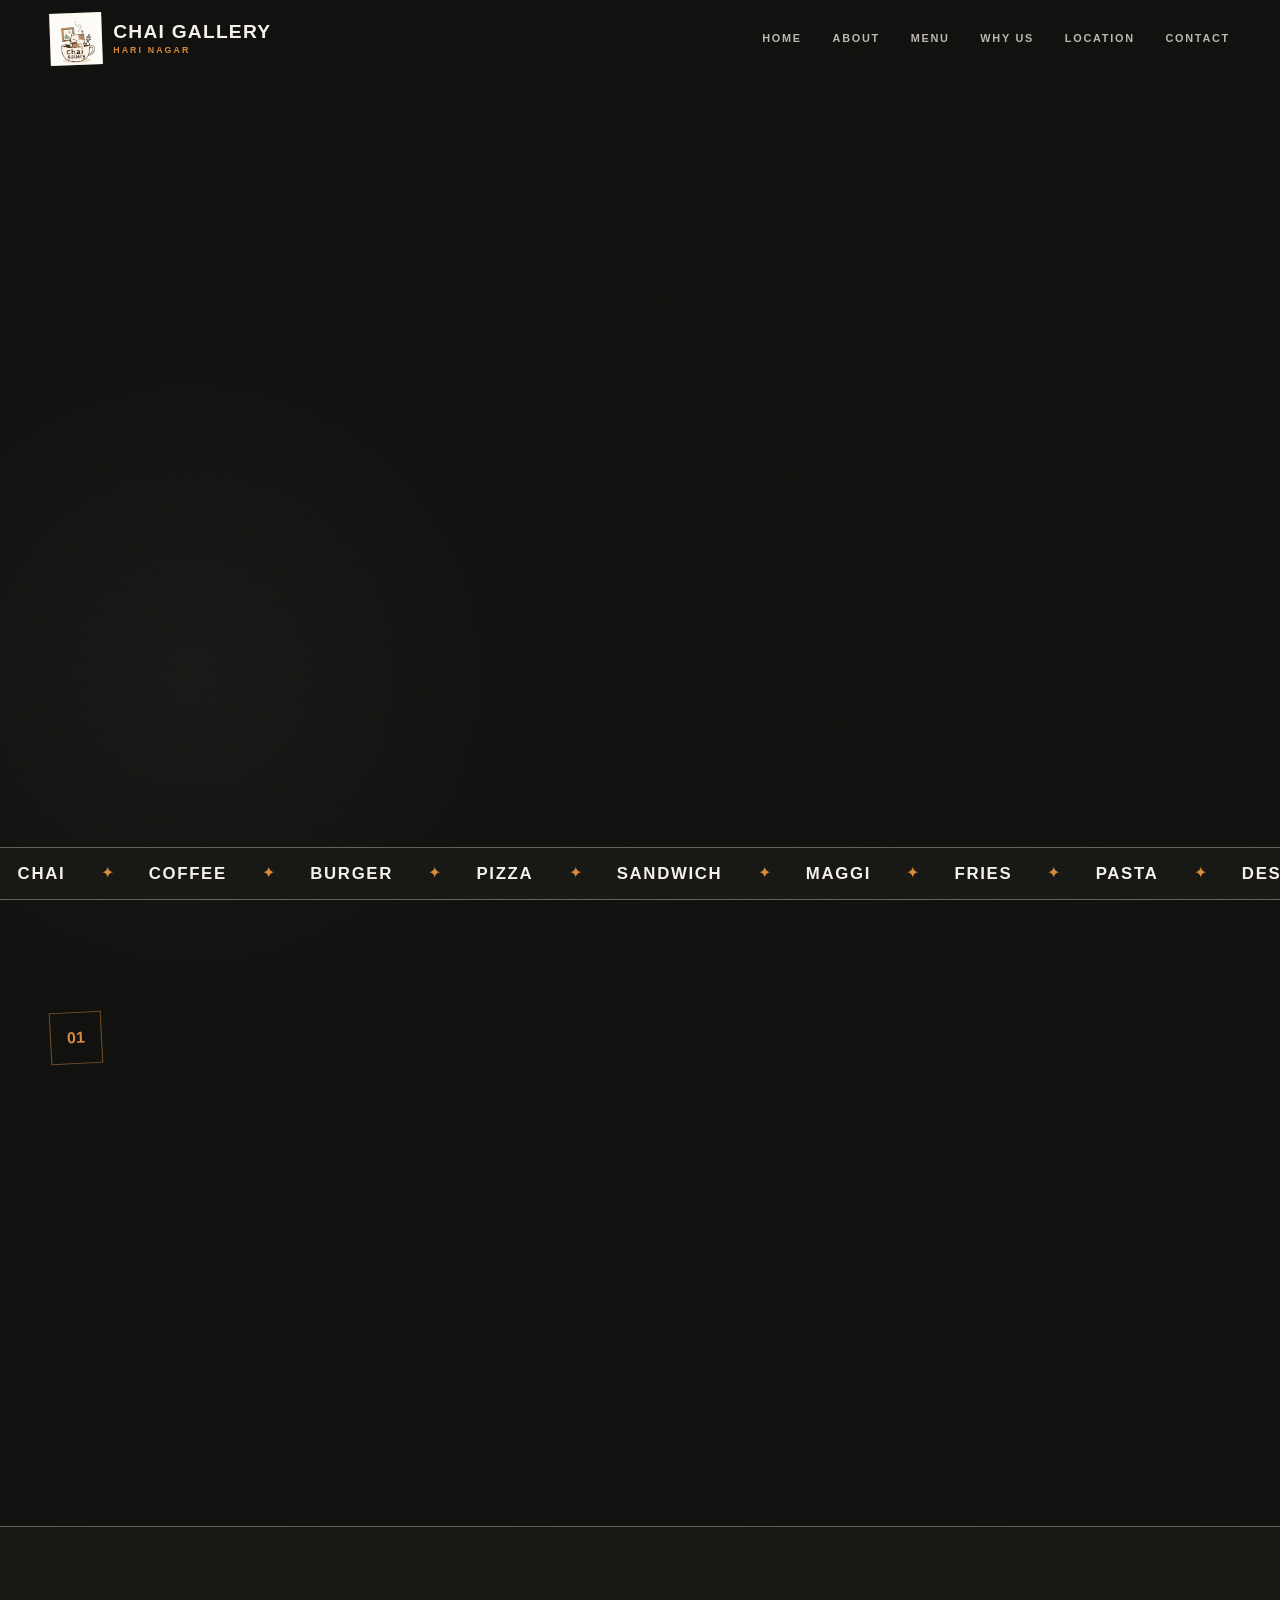
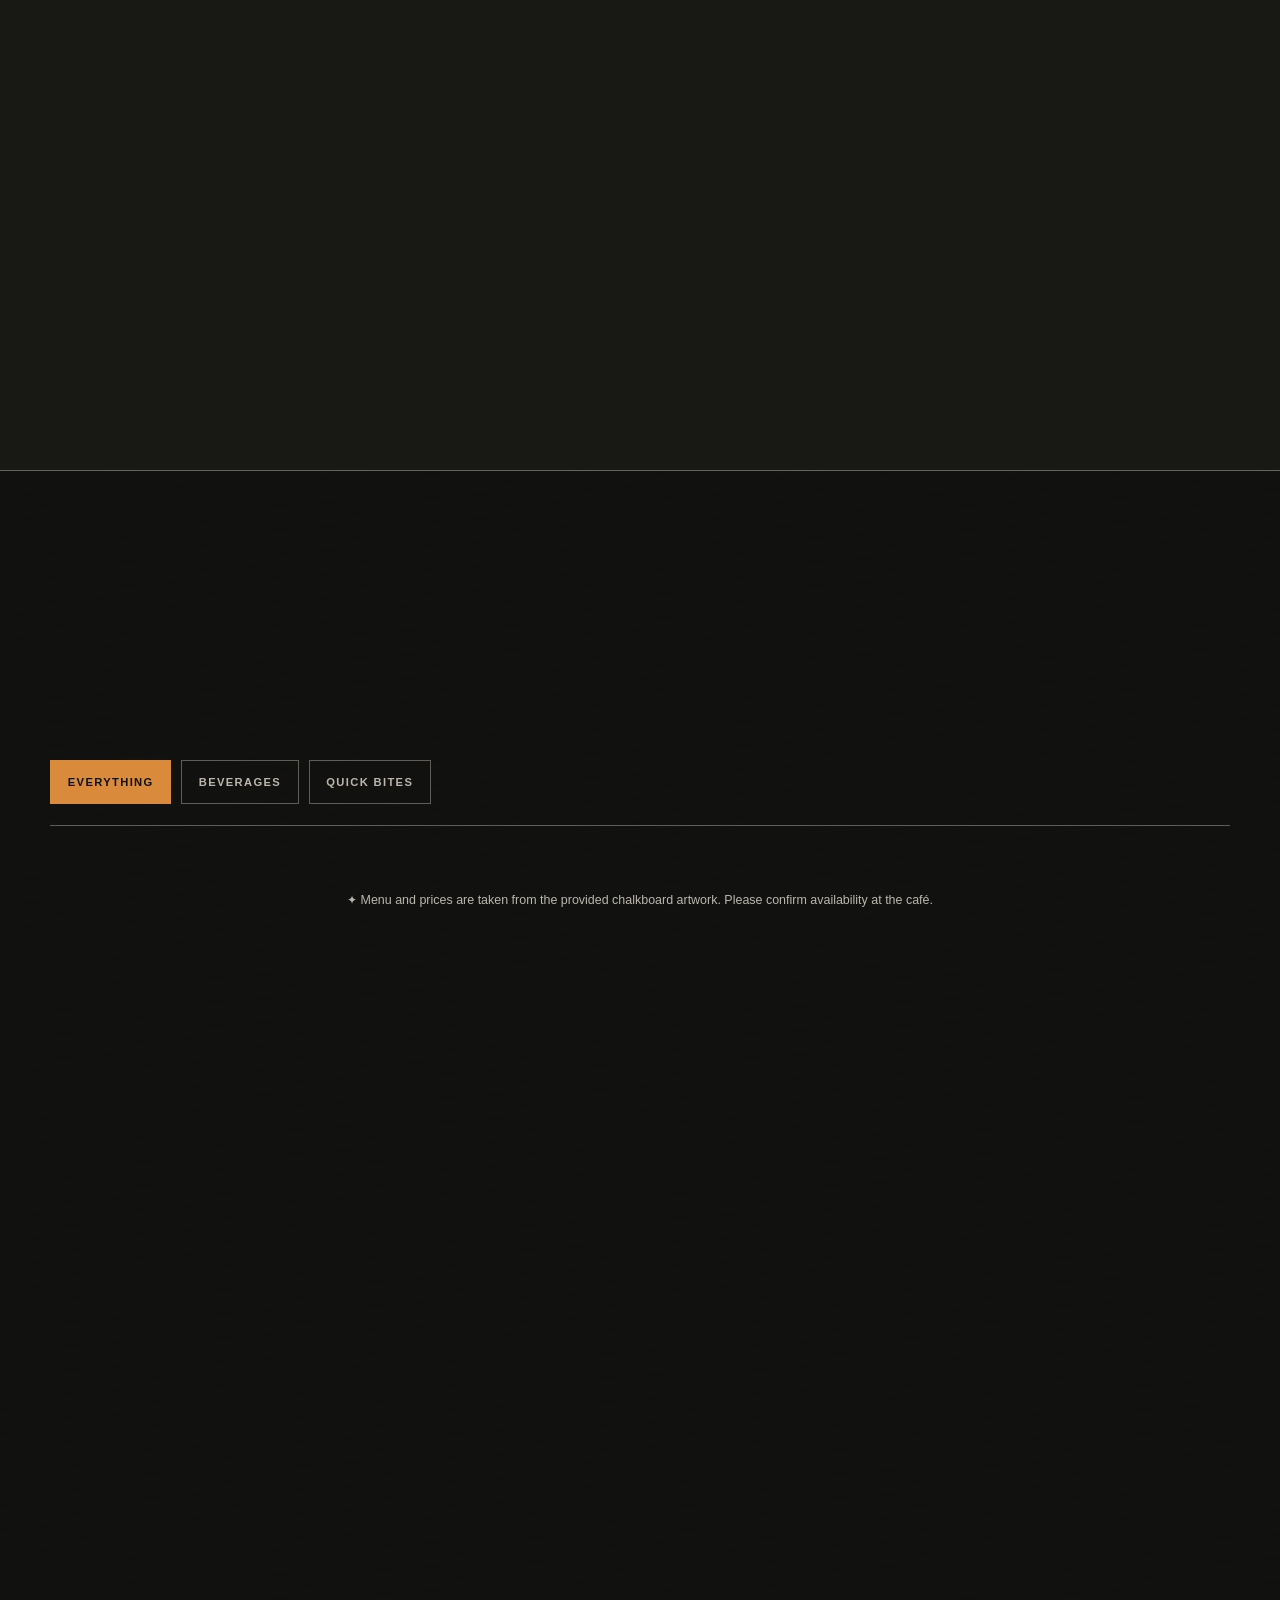
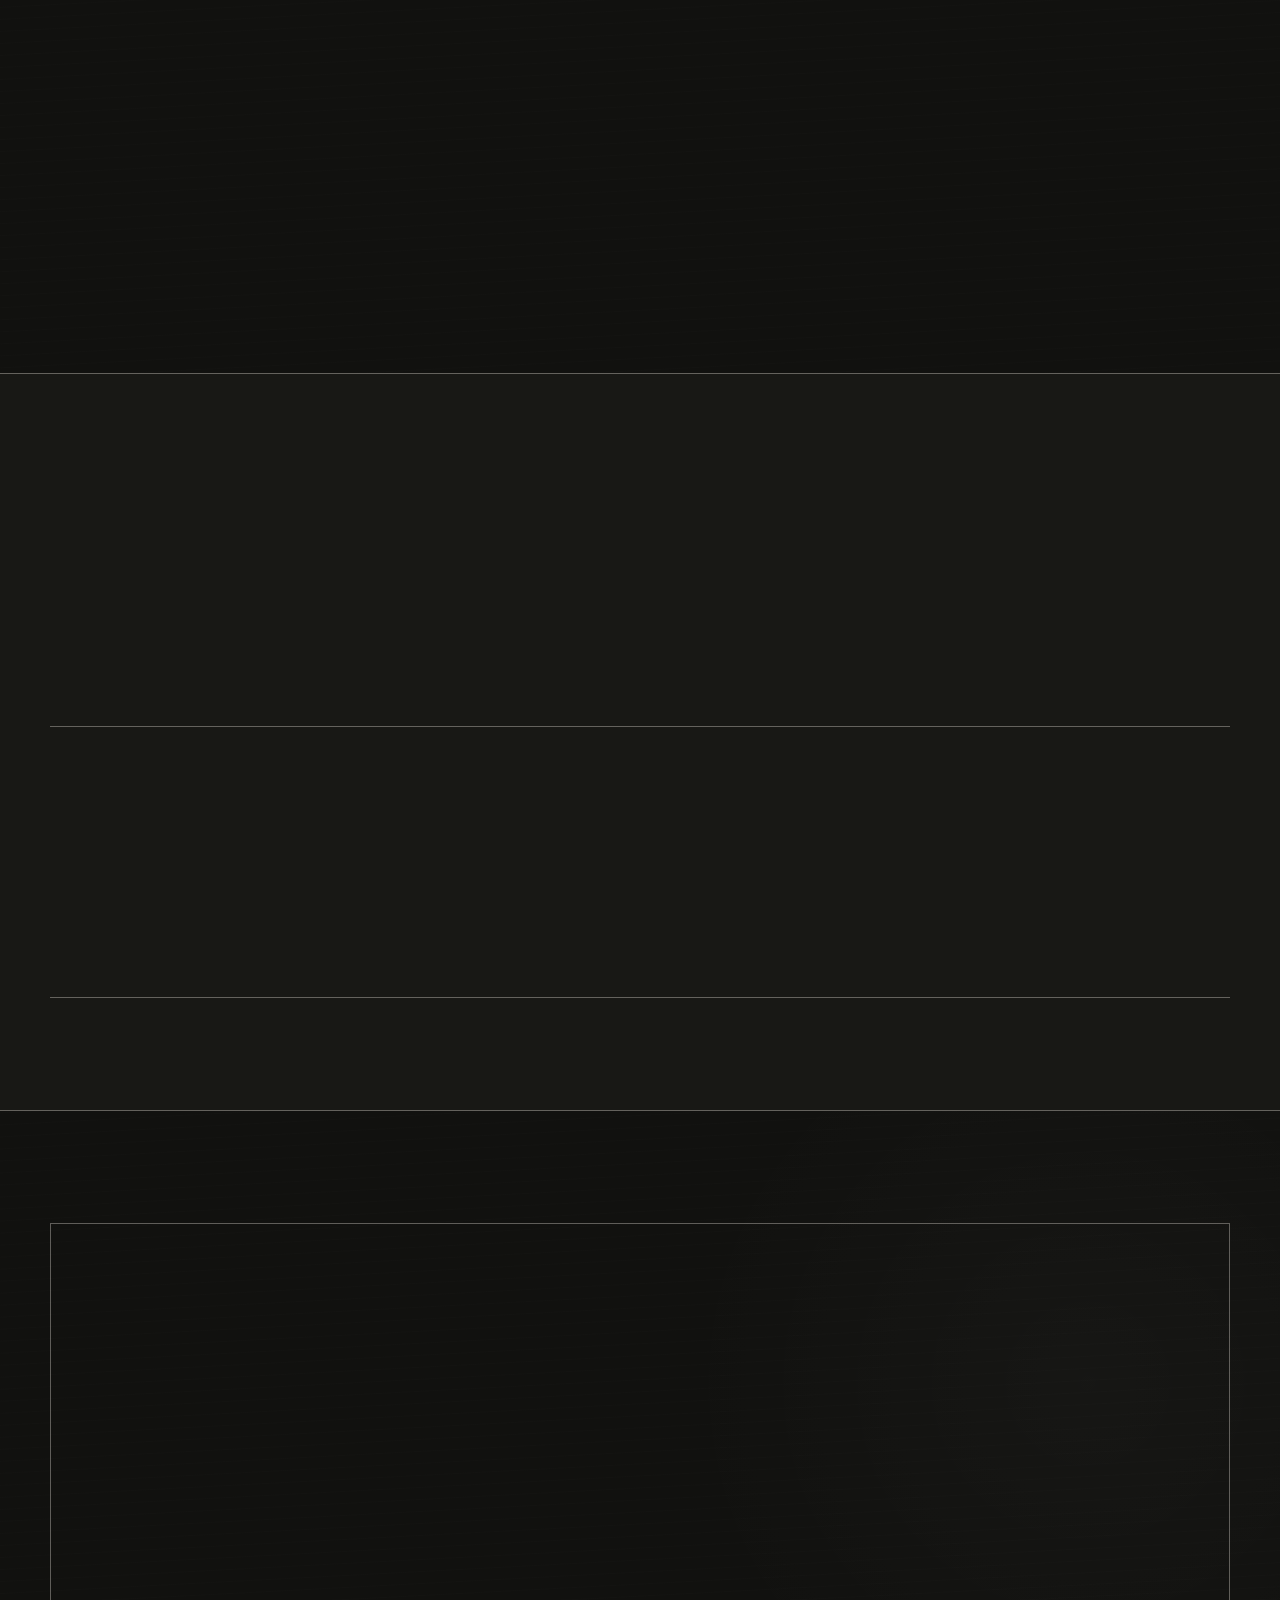
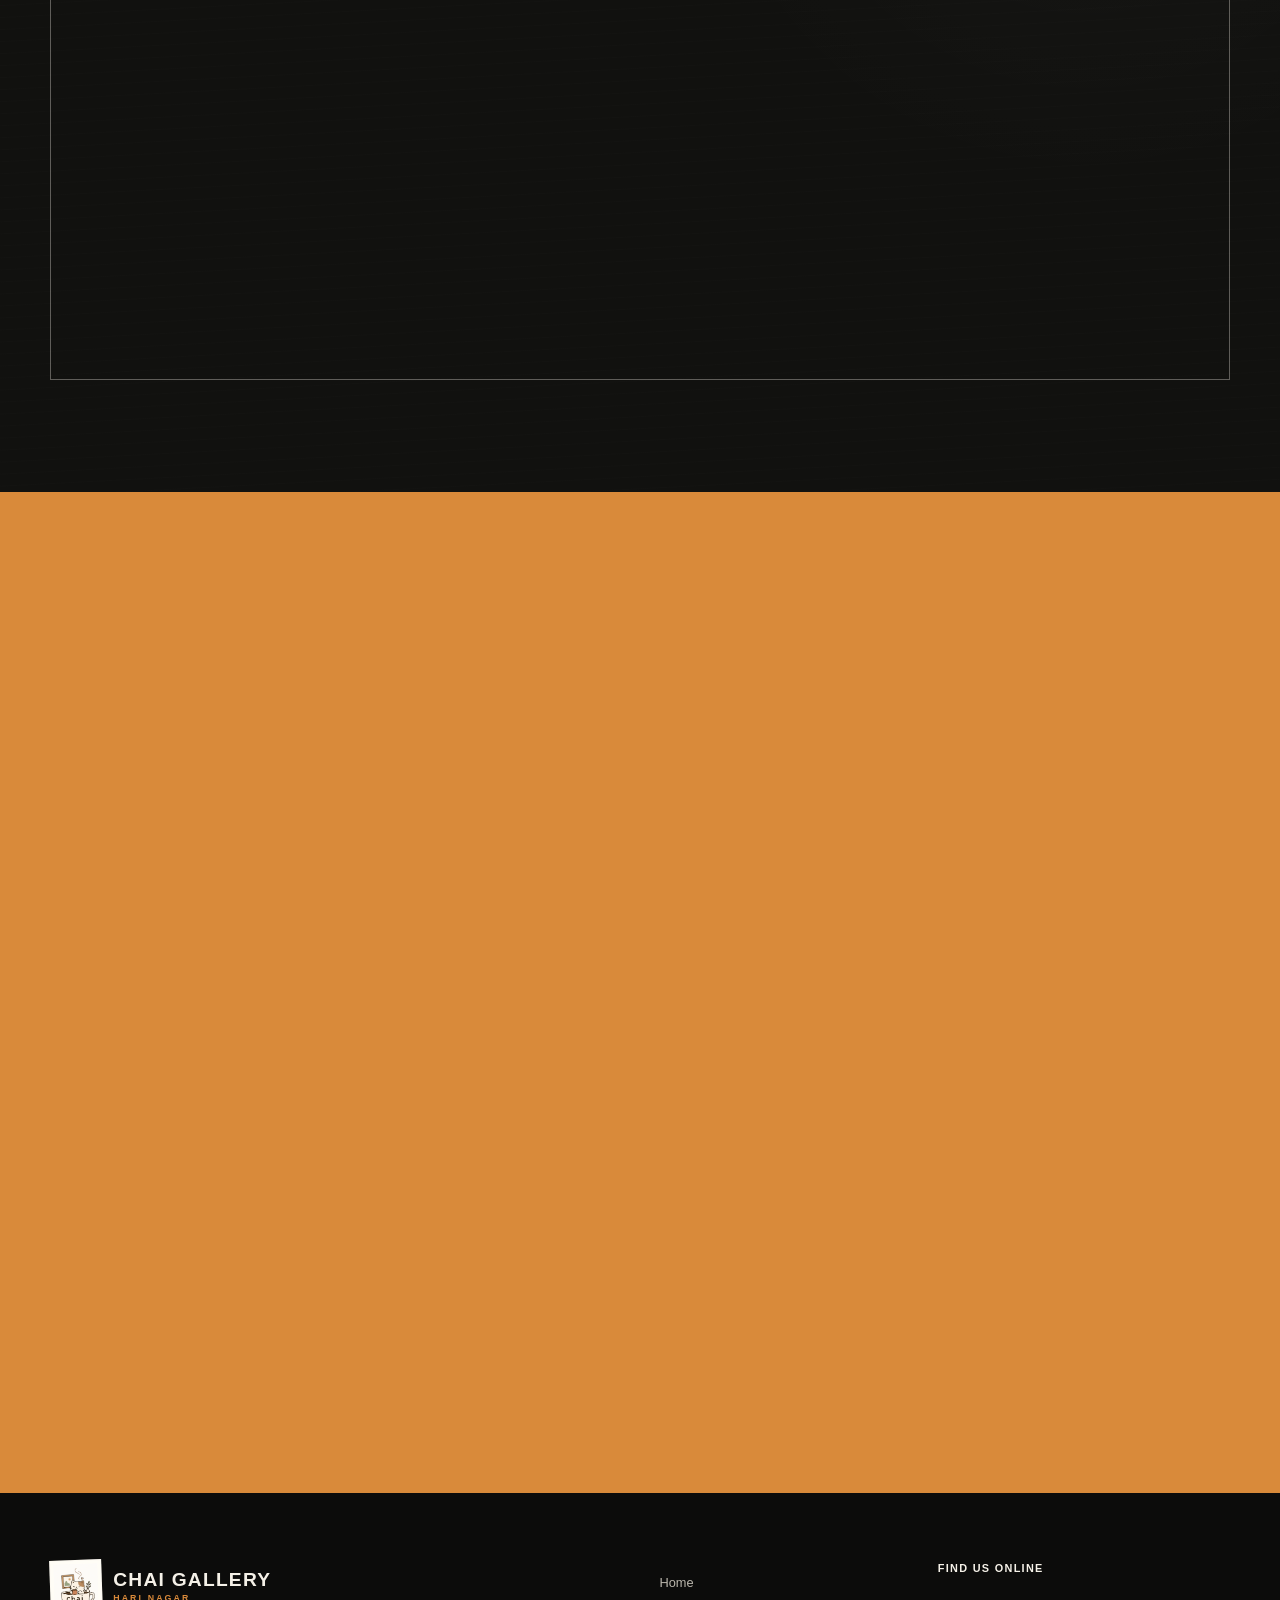
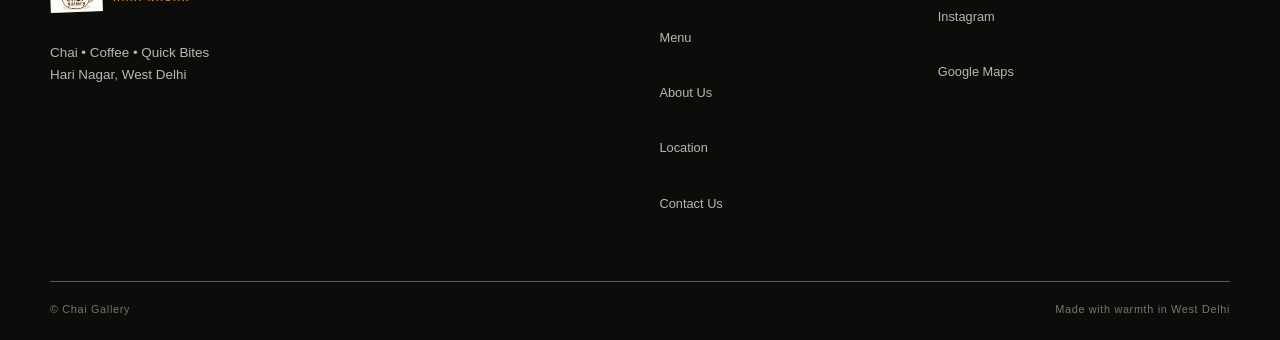
<file: index.html>
<!doctype html>
<html lang="en">
<head>
  <meta charset="utf-8">
  <meta name="viewport" content="width=device-width, initial-scale=1">
  <meta name="theme-color" content="#11110f">
  <meta name="description" content="Chai Gallery is a cozy, pocket-friendly cafe in Hari Nagar, West Delhi serving chai, coffee, quick bites, pizza, burgers and more. Get directions from the official Maps listing.">
  <meta name="keywords" content="Chai Gallery, Chai Gallery Hari Nagar, cafe in Hari Nagar, chai in Hari Nagar, coffee shop Hari Nagar, cafe West Delhi, pizza Hari Nagar, burger Hari Nagar, cold coffee Hari Nagar">
  <link rel="canonical" href="https://www.chaigallery.in/">
  <meta property="og:type" content="website">
  <meta property="og:url" content="https://www.chaigallery.in/">
  <meta property="og:site_name" content="Chai Gallery">
  <meta property="og:title" content="Chai Gallery | Chai, Coffee & Quick Bites in Hari Nagar">
  <meta property="og:description" content="Good chai, quick bites and easy-going cafe vibes in Hari Nagar, West Delhi.">
  <meta property="og:image" content="https://www.chaigallery.in/assets/images/whatsapp-preview.png">
  <meta property="og:image:secure_url" content="https://www.chaigallery.in/assets/images/whatsapp-preview.png">
  <meta property="og:image:type" content="image/png">
  <meta property="og:image:width" content="512">
  <meta property="og:image:height" content="512">
  <meta property="og:image:alt" content="Chai Gallery logo">
  <meta property="og:locale" content="en_IN">
  <meta name="twitter:card" content="summary">
  <meta name="twitter:title" content="Chai Gallery | Chai, Coffee & Quick Bites in Hari Nagar">
  <meta name="twitter:description" content="Good chai, quick bites and easy-going cafe vibes in Hari Nagar, West Delhi.">
  <meta name="twitter:image" content="https://www.chaigallery.in/assets/images/whatsapp-preview.png">
  <title>Chai Gallery | Cafe in Hari Nagar, West Delhi</title>

  <link rel="icon" href="assets/images/chai-gallery-logo.png" type="image/png">
  <link rel="apple-touch-icon" href="assets/images/whatsapp-preview.png">
  <link rel="preload" href="assets/images/menu-art/hero-chai.png" as="image">
  <link rel="preload" href="assets/images/chai-gallery-logo.png" as="image">
  <link rel="stylesheet" href="css/style.css?v=contact-2">

  <script type="application/ld+json">
  {
    "@context": "https://schema.org",
    "@type": "CafeOrCoffeeShop",
    "name": "Chai Gallery",
    "telephone": "+919311370924",
    "description": "A cozy neighborhood cafe for chai, coffee and quick bites in Hari Nagar, West Delhi.",
    "servesCuisine": ["Tea", "Coffee", "Cafe", "Fast Food"],
    "priceRange": "₹",
    "hasMap": "https://maps.app.goo.gl/oTxASr8ygmc5eHVb9",
    "sameAs": ["https://www.instagram.com/chai_gallery_official/"],
    "geo": {
      "@type": "GeoCoordinates",
      "latitude": 28.624861,
      "longitude": 77.1076465
    },
    "address": {
      "@type": "PostalAddress",
      "addressLocality": "Hari Nagar",
      "addressRegion": "New Delhi, Delhi",
      "addressCountry": "IN"
    }
  }
  </script>
</head>
<body>
  <a class="skip-link" href="#main-content">Skip to main content</a>

  <header class="site-header" data-header>
    <div class="container nav-shell">
      <a class="brand" href="#home" aria-label="Chai Gallery home">
        <span class="brand-mark" aria-hidden="true">
          <img src="assets/images/chai-gallery-logo.png" width="56" height="56" alt="">
        </span>
        <span><strong>CHAI GALLERY</strong><small>HARI NAGAR</small></span>
      </a>

      <button class="nav-toggle" type="button" aria-expanded="false" aria-controls="primary-navigation" aria-label="Open navigation" data-nav-toggle>
        <span></span><span></span><span></span>
      </button>

      <nav class="primary-nav" id="primary-navigation" aria-label="Primary navigation" data-nav>
        <a href="#home">Home</a>
        <a href="#about">About</a>
        <a href="#menu">Menu</a>
        <a href="#why-us">Why us</a>
        <a href="#location">Location</a>
        <a href="#contact">Contact</a>
      </nav>
    </div>
  </header>

  <main id="main-content">
    <section class="hero" id="home" aria-labelledby="hero-title">
      <div class="container hero-grid">
        <div class="hero-copy" data-reveal>
          <p class="eyebrow"><span></span> Your neighbourhood chai stop</p>
          <h1 id="hero-title"><span>CHAI</span> GALLERY</h1>
          <p class="hero-tagline">CHAI <b>•</b> COFFEE <b>•</b> FOOD <b>•</b> GOOD VIBES</p>
          <p class="hero-intro">A cozy corner in Hari Nagar for conversation, comfort food and one more cup. Come hungry. Leave happier.</p>
          <div class="button-row">
            <a class="button button-primary" href="#menu">View menu <span aria-hidden="true">↘</span></a>
            <a class="button button-ghost" href="#location">Visit us <span aria-hidden="true">→</span></a>
          </div>
          <div class="hero-note" aria-label="Cafe highlights">
            <span>Freshly made</span><i aria-hidden="true"></i><span>Pocket-friendly</span><i aria-hidden="true"></i><span>Good vibes</span>
          </div>
        </div>

        <div class="hero-art" aria-hidden="true" data-reveal>
          <span class="chalk-label label-one">a little warmth</span>
          <span class="chalk-label label-two">in every sip</span>
          <img src="assets/images/menu-art/hero-chai.png" width="620" height="620" alt="" fetchpriority="high">
          <svg class="hero-scribble" viewBox="0 0 530 500">
            <path d="M87 103c-31 31-52 70-62 116M445 103c27 29 48 68 56 110M67 377c20 29 45 51 76 68M402 445c27-17 49-39 65-67" />
            <path d="M53 186l-14-12m19 33-20-2M468 184l15-13m-10 34 20-3M117 429l-5 18m23-11 8 15" />
          </svg>
        </div>
      </div>
      <div class="hero-marquee" aria-hidden="true">
        <div>
          <span>CHAI</span><i>✦</i><span>COFFEE</span><i>✦</i><span>BURGER</span><i>✦</i><span>PIZZA</span><i>✦</i><span>SANDWICH</span><i>✦</i><span>MAGGI</span><i>✦</i><span>FRIES</span><i>✦</i><span>PASTA</span><i>✦</i><span>DESSERTS</span><i>✦</i><span>GOOD VIBES</span><i>✦</i>
          <span>CHAI</span><i>✦</i><span>COFFEE</span><i>✦</i><span>BURGER</span><i>✦</i><span>PIZZA</span><i>✦</i><span>SANDWICH</span><i>✦</i><span>MAGGI</span><i>✦</i><span>FRIES</span><i>✦</i><span>PASTA</span><i>✦</i><span>DESSERTS</span><i>✦</i><span>GOOD VIBES</span><i>✦</i>
          <span>CHAI</span><i>✦</i><span>COFFEE</span><i>✦</i><span>BURGER</span><i>✦</i><span>PIZZA</span><i>✦</i><span>SANDWICH</span><i>✦</i><span>MAGGI</span><i>✦</i><span>FRIES</span><i>✦</i><span>PASTA</span><i>✦</i><span>DESSERTS</span><i>✦</i><span>GOOD VIBES</span><i>✦</i>
          <span>CHAI</span><i>✦</i><span>COFFEE</span><i>✦</i><span>BURGER</span><i>✦</i><span>PIZZA</span><i>✦</i><span>SANDWICH</span><i>✦</i><span>MAGGI</span><i>✦</i><span>FRIES</span><i>✦</i><span>PASTA</span><i>✦</i><span>DESSERTS</span><i>✦</i><span>GOOD VIBES</span><i>✦</i>
        </div>
      </div>
    </section>

    <section class="section about" id="about" aria-labelledby="about-title">
      <div class="container about-grid">
        <div class="section-number" aria-hidden="true">01</div>
        <div class="about-heading" data-reveal>
          <p class="eyebrow"><span></span> Our little corner</p>
          <h2 id="about-title">SLOW SIPS.<br><em>FAST BITES.</em></h2>
        </div>
        <div class="about-copy" data-reveal>
          <p class="lead">Chai Gallery is the kind of place you drop into for chai and stay for another round.</p>
          <p>We’re a cozy, casual café in Hari Nagar serving familiar favourites without the fuss—from a hot adrak chai to loaded burgers, pizzas and chilled coffee.</p>
          <div class="hand-note">Made for catch-ups, study breaks & evening cravings</div>
        </div>
      </div>
    </section>

    <section class="section favourites" aria-labelledby="favourites-title">
      <div class="container">
        <div class="section-heading center" data-reveal>
          <p class="eyebrow center"><span></span> The usual suspects <span></span></p>
          <h2 id="favourites-title">CUSTOMER <em>FAVOURITES</em></h2>
          <p>Four reasons “just one thing” usually becomes a full table.</p>
        </div>
        <div class="favourites-grid" data-favourites></div>
      </div>
    </section>

    <section class="section menu-section" id="menu" aria-labelledby="menu-title">
      <div class="container">
        <div class="menu-heading" data-reveal>
          <div>
            <p class="eyebrow"><span></span> Pick your mood</p>
            <h2 id="menu-title">THE <em>MENU</em></h2>
          </div>
          <p>Fresh pours, full plates and snackable favourites. Prices are in Indian rupees.</p>
        </div>

        <div class="menu-filter" role="group" aria-label="Filter menu categories" data-menu-filter>
          <button class="is-active" type="button" data-filter="all" aria-pressed="true">Everything</button>
          <button type="button" data-filter="beverages" aria-pressed="false">Beverages</button>
          <button type="button" data-filter="food" aria-pressed="false">Quick bites</button>
        </div>

        <div class="menu-board" data-menu-grid aria-live="polite"></div>
        <p class="menu-footnote">✦ Menu and prices are taken from the provided chalkboard artwork. Please confirm availability at the café.</p>

        <div class="menu-artwork" data-reveal>
          <div>
            <p class="eyebrow"><span></span> From the artifacts</p>
            <h3>Original chalkboard menu</h3>
            <p>The supplied four-panel artwork is included here as a visual reference for the rendered menu above.</p>
          </div>
          <div class="menu-artwork-viewer" data-menu-zoom>
            <div class="menu-zoom-controls" aria-label="Menu image zoom controls">
              <button type="button" data-zoom-out aria-label="Zoom out menu image" title="Zoom out">−</button>
              <output data-zoom-level aria-live="polite">100%</output>
              <button type="button" data-zoom-in aria-label="Zoom in menu image" title="Zoom in">+</button>
              <button type="button" data-zoom-reset aria-label="Reset menu image zoom" title="Reset zoom">Reset</button>
            </div>
            <div class="menu-artwork-frame" tabindex="0" aria-label="Zoomable original Chai Gallery chalkboard menu image">
              <img src="assets/images/menu-art/full-menu.png" width="3750" height="2652" loading="lazy" alt="Original Chai Gallery chalkboard menu artwork" data-zoom-image>
            </div>
          </div>
        </div>
      </div>
    </section>

    <section class="section why" id="why-us" aria-labelledby="why-title">
      <div class="container">
        <div class="section-heading split" data-reveal>
          <div>
            <p class="eyebrow"><span></span> Simple things, done right</p>
            <h2 id="why-title">WHY <em>CHAI GALLERY?</em></h2>
          </div>
          <p>Because the best café plans don’t need a special occasion.</p>
        </div>
        <div class="benefit-grid">
          <article class="benefit" data-reveal>
            <span class="benefit-icon" aria-hidden="true">♨</span>
            <span class="benefit-number">01</span>
            <h3>Freshly prepared</h3>
            <p>Made when you order, served while it’s just right.</p>
          </article>
          <article class="benefit" data-reveal>
            <span class="benefit-icon" aria-hidden="true">₹</span>
            <span class="benefit-number">02</span>
            <h3>Pocket-friendly</h3>
            <p>Good café food that still feels easy on the wallet.</p>
          </article>
          <article class="benefit" data-reveal>
            <span class="benefit-icon" aria-hidden="true">↯</span>
            <span class="benefit-number">03</span>
            <h3>Quick bites</h3>
            <p>From little cravings to proper hunger, sorted fast.</p>
          </article>
          <article class="benefit" data-reveal>
            <span class="benefit-icon" aria-hidden="true">☺</span>
            <span class="benefit-number">04</span>
            <h3>Good café vibes</h3>
            <p>Come as you are. Bring friends, family, or a book.</p>
          </article>
        </div>
      </div>
    </section>

    <section class="section location" id="location" aria-labelledby="location-title">
      <div class="container location-grid">
        <div class="location-card" data-reveal>
          <p class="eyebrow"><span></span> Find your way here</p>
          <h2 id="location-title">VISIT<br><em>CHAI<br>GALLERY</em></h2>
          <p class="location-place">Hari Nagar <span>—</span> West Delhi</p>
          <dl class="location-details">
            <div><dt>Address</dt><dd>Chai Gallery, Hari Nagar, New Delhi, Delhi, India</dd></div>
            <div><dt>Maps</dt><dd><a href="https://maps.app.goo.gl/oTxASr8ygmc5eHVb9" target="_blank" rel="noopener">Open Chai Gallery on Google Maps</a></dd></div>
            <div><dt>Coordinates</dt><dd>28.624861, 77.1076465</dd></div>
          </dl>
          <a class="button button-primary" href="https://maps.app.goo.gl/oTxASr8ygmc5eHVb9" target="_blank" rel="noopener">Get directions <span aria-hidden="true">↗</span></a>
          <p class="config-note">Phone number and opening hours should be confirmed on Google Maps before publishing.</p>
        </div>
        <a class="map-placeholder" href="https://maps.app.goo.gl/oTxASr8ygmc5eHVb9" target="_blank" rel="noopener" aria-label="Open Chai Gallery location on Google Maps" data-reveal>
          <div class="map-grid" aria-hidden="true"></div>
          <div class="map-road road-one" aria-hidden="true"></div>
          <div class="map-road road-two" aria-hidden="true"></div>
          <div class="map-pin" aria-hidden="true"><span></span></div>
          <div class="map-label"><strong>CHAI GALLERY</strong><small>Hari Nagar, West Delhi</small></div>
          <span class="map-note">Your new chai stop</span>
        </a>
      </div>
    </section>

    <section class="cta-section" id="contact" aria-labelledby="cta-title">
      <div class="container cta-inner" data-reveal>
        <div class="cta-star" aria-hidden="true">✦</div>
        <p class="eyebrow center"><span></span> Tea sounds like a plan <span></span></p>
        <h2 id="cta-title">CRAVING<br><em>SOMETHING GOOD?</em></h2>
        <p>Drop by Chai Gallery for chai, coffee and your favourite quick bites.</p>
        <p class="contact-highlight"><a href="tel:+919311370924" aria-label="Call Chai Gallery on 9311370924"><span>Contact Us</span> <strong>93113 70924</strong> <small>Tap to call ↗</small></a></p>
        <div class="button-row center">
          <a class="button button-dark" href="#menu">View menu <span aria-hidden="true">↘</span></a>
          <a class="button button-outline-dark" href="https://maps.app.goo.gl/oTxASr8ygmc5eHVb9" target="_blank" rel="noopener">Get directions <span aria-hidden="true">→</span></a>
        </div>
      </div>
    </section>
  </main>

  <footer class="site-footer">
    <div class="container footer-grid">
      <div class="footer-brand">
        <a class="brand" href="#home">
          <span class="brand-mark" aria-hidden="true">
            <img src="assets/images/chai-gallery-logo.png" width="56" height="56" alt="">
          </span>
          <span><strong>CHAI GALLERY</strong><small>HARI NAGAR</small></span>
        </a>
        <p>Chai • Coffee • Quick Bites<br>Hari Nagar, West Delhi</p>
      </div>
      <nav class="footer-nav" aria-label="Footer navigation">
        <a href="#home">Home</a><a href="/menu.html">Menu</a><a href="/about.html">About Us</a><a href="/location.html">Location</a><a href="/contact.html">Contact Us</a>
      </nav>
      <div class="footer-links">
        <span>Find us online</span>
        <a href="https://www.instagram.com/chai_gallery_official/" target="_blank" rel="noopener">Instagram</a>
        <a href="https://maps.app.goo.gl/oTxASr8ygmc5eHVb9" target="_blank" rel="noopener">Google Maps</a>
      </div>
    </div>
    <div class="container footer-bottom">
      <span>© <span data-year></span> Chai Gallery</span>
      <span>Made with warmth in West Delhi</span>
    </div>
  </footer>

  <noscript><p class="noscript">Please enable JavaScript to view the full café menu.</p></noscript>
  <script src="js/script.js" defer></script>
</body>
</html>
</file>
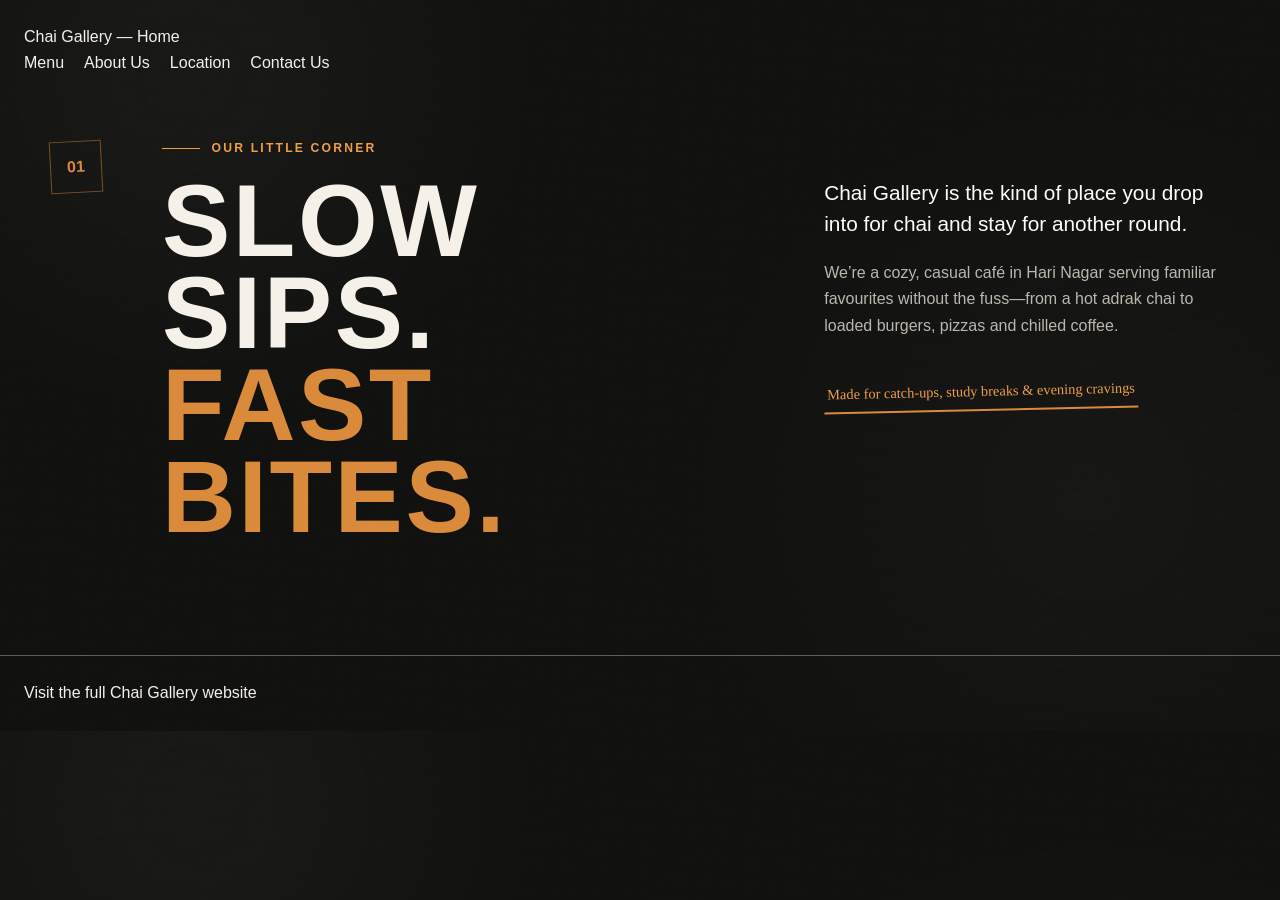
<file: about.html>
<!doctype html>
<html lang="en">
<head>
  <meta charset="utf-8">
  <meta name="viewport" content="width=device-width, initial-scale=1">
  <meta name="theme-color" content="#11110f">
  <meta name="description" content="Chai Gallery is a cozy, pocket-friendly cafe in Hari Nagar, West Delhi serving chai, coffee, quick bites, pizza, burgers and more. Get directions from the official Maps listing.">
  <meta name="keywords" content="Chai Gallery, Chai Gallery Hari Nagar, cafe in Hari Nagar, chai in Hari Nagar, coffee shop Hari Nagar, cafe West Delhi, pizza Hari Nagar, burger Hari Nagar, cold coffee Hari Nagar">
  <link rel="canonical" href="https://www.chaigallery.in/about.html">
  <meta property="og:type" content="website">
  <meta property="og:url" content="https://www.chaigallery.in/about.html">
  <meta property="og:site_name" content="Chai Gallery">
  <meta property="og:title" content="Chai Gallery | Chai, Coffee & Quick Bites in Hari Nagar">
  <meta property="og:description" content="Good chai, quick bites and easy-going cafe vibes in Hari Nagar, West Delhi.">
  <meta property="og:image" content="https://www.chaigallery.in/assets/images/whatsapp-preview.png">
  <meta property="og:image:secure_url" content="https://www.chaigallery.in/assets/images/whatsapp-preview.png">
  <meta property="og:image:type" content="image/png">
  <meta property="og:image:width" content="512">
  <meta property="og:image:height" content="512">
  <meta property="og:image:alt" content="Chai Gallery logo">
  <meta property="og:locale" content="en_IN">
  <meta name="twitter:card" content="summary">
  <meta name="twitter:title" content="Chai Gallery | Chai, Coffee & Quick Bites in Hari Nagar">
  <meta name="twitter:description" content="Good chai, quick bites and easy-going cafe vibes in Hari Nagar, West Delhi.">
  <meta name="twitter:image" content="https://www.chaigallery.in/assets/images/whatsapp-preview.png">
  <title>About Us | Chai Gallery, Hari Nagar</title>

  <link rel="icon" href="assets/images/chai-gallery-logo.png" type="image/png">
  <link rel="apple-touch-icon" href="assets/images/whatsapp-preview.png">
  <link rel="preload" href="assets/images/menu-art/hero-chai.png" as="image">
  <link rel="preload" href="assets/images/chai-gallery-logo.png" as="image">
  <link rel="stylesheet" href="css/style.css?v=contact-2">

  <script type="application/ld+json">
  {
    "@context": "https://schema.org",
    "@type": "CafeOrCoffeeShop",
    "name": "Chai Gallery",
    "telephone": "+919311370924",
    "description": "A cozy neighborhood cafe for chai, coffee and quick bites in Hari Nagar, West Delhi.",
    "servesCuisine": ["Tea", "Coffee", "Cafe", "Fast Food"],
    "priceRange": "₹",
    "hasMap": "https://maps.app.goo.gl/oTxASr8ygmc5eHVb9",
    "sameAs": ["https://www.instagram.com/chai_gallery_official/"],
    "geo": {
      "@type": "GeoCoordinates",
      "latitude": 28.624861,
      "longitude": 77.1076465
    },
    "address": {
      "@type": "PostalAddress",
      "addressLocality": "Hari Nagar",
      "addressRegion": "New Delhi, Delhi",
      "addressCountry": "IN"
    }
  }
  </script>
<style>.menu-artwork-frame{max-height:none;overflow:visible}.menu-filter,.menu-zoom-controls{display:none}.section{padding-top:40px}</style></head><body><header style="padding:24px"><a href="/">Chai Gallery — Home</a><nav aria-label="Pages"><a style="margin-right:20px" href="/menu.html">Menu</a><a style="margin-right:20px" href="/about.html">About Us</a><a style="margin-right:20px" href="/location.html">Location</a><a style="margin-right:20px" href="/contact.html">Contact Us</a></nav></header><main><section class="section about" id="about" aria-labelledby="about-title">
      <div class="container about-grid">
        <div class="section-number" aria-hidden="true">01</div>
        <div class="about-heading" >
          <p class="eyebrow"><span></span> Our little corner</p>
          <h2 id="about-title">SLOW SIPS.<br><em>FAST BITES.</em></h2>
        </div>
        <div class="about-copy" >
          <p class="lead">Chai Gallery is the kind of place you drop into for chai and stay for another round.</p>
          <p>We’re a cozy, casual café in Hari Nagar serving familiar favourites without the fuss—from a hot adrak chai to loaded burgers, pizzas and chilled coffee.</p>
          <div class="hand-note">Made for catch-ups, study breaks & evening cravings</div>
        </div>
      </div>
    </section></main><footer style="padding:24px"><a href="/">Visit the full Chai Gallery website</a></footer></body></html>
</file>
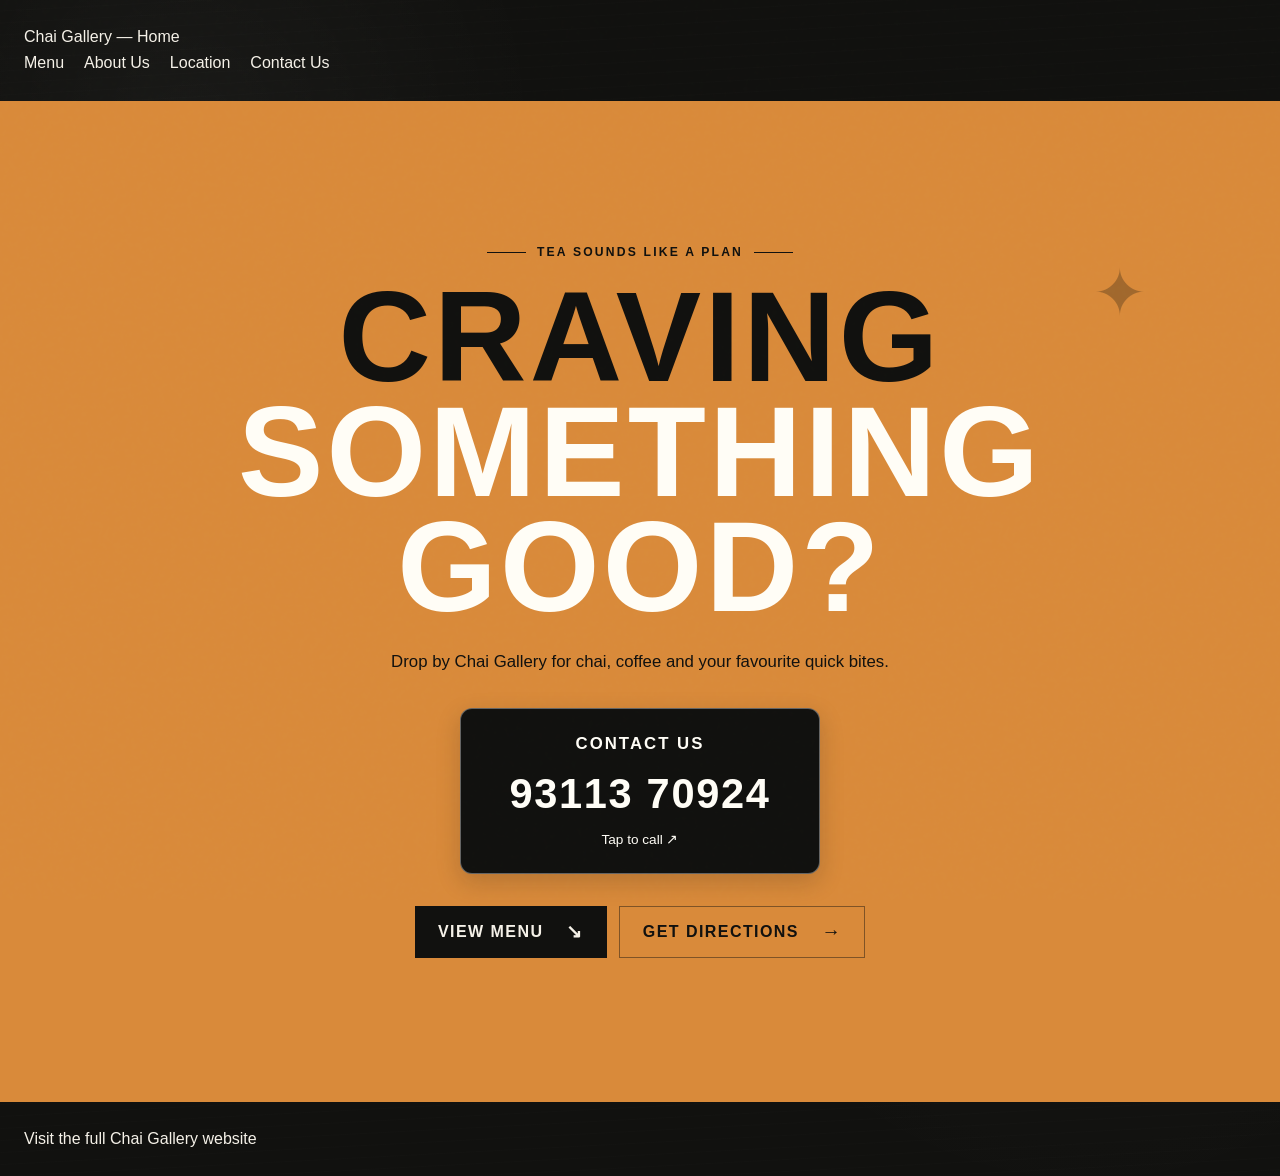
<file: contact.html>
<!doctype html>
<html lang="en">
<head>
  <meta charset="utf-8">
  <meta name="viewport" content="width=device-width, initial-scale=1">
  <meta name="theme-color" content="#11110f">
  <meta name="description" content="Chai Gallery is a cozy, pocket-friendly cafe in Hari Nagar, West Delhi serving chai, coffee, quick bites, pizza, burgers and more. Get directions from the official Maps listing.">
  <meta name="keywords" content="Chai Gallery, Chai Gallery Hari Nagar, cafe in Hari Nagar, chai in Hari Nagar, coffee shop Hari Nagar, cafe West Delhi, pizza Hari Nagar, burger Hari Nagar, cold coffee Hari Nagar">
  <link rel="canonical" href="https://www.chaigallery.in/contact.html">
  <meta property="og:type" content="website">
  <meta property="og:url" content="https://www.chaigallery.in/contact.html">
  <meta property="og:site_name" content="Chai Gallery">
  <meta property="og:title" content="Chai Gallery | Chai, Coffee & Quick Bites in Hari Nagar">
  <meta property="og:description" content="Good chai, quick bites and easy-going cafe vibes in Hari Nagar, West Delhi.">
  <meta property="og:image" content="https://www.chaigallery.in/assets/images/whatsapp-preview.png">
  <meta property="og:image:secure_url" content="https://www.chaigallery.in/assets/images/whatsapp-preview.png">
  <meta property="og:image:type" content="image/png">
  <meta property="og:image:width" content="512">
  <meta property="og:image:height" content="512">
  <meta property="og:image:alt" content="Chai Gallery logo">
  <meta property="og:locale" content="en_IN">
  <meta name="twitter:card" content="summary">
  <meta name="twitter:title" content="Chai Gallery | Chai, Coffee & Quick Bites in Hari Nagar">
  <meta name="twitter:description" content="Good chai, quick bites and easy-going cafe vibes in Hari Nagar, West Delhi.">
  <meta name="twitter:image" content="https://www.chaigallery.in/assets/images/whatsapp-preview.png">
  <title>Contact Us | Chai Gallery, Hari Nagar</title>

  <link rel="icon" href="assets/images/chai-gallery-logo.png" type="image/png">
  <link rel="apple-touch-icon" href="assets/images/whatsapp-preview.png">
  <link rel="preload" href="assets/images/menu-art/hero-chai.png" as="image">
  <link rel="preload" href="assets/images/chai-gallery-logo.png" as="image">
  <link rel="stylesheet" href="css/style.css?v=contact-2">

  <script type="application/ld+json">
  {
    "@context": "https://schema.org",
    "@type": "CafeOrCoffeeShop",
    "name": "Chai Gallery",
    "telephone": "+919311370924",
    "description": "A cozy neighborhood cafe for chai, coffee and quick bites in Hari Nagar, West Delhi.",
    "servesCuisine": ["Tea", "Coffee", "Cafe", "Fast Food"],
    "priceRange": "₹",
    "hasMap": "https://maps.app.goo.gl/oTxASr8ygmc5eHVb9",
    "sameAs": ["https://www.instagram.com/chai_gallery_official/"],
    "geo": {
      "@type": "GeoCoordinates",
      "latitude": 28.624861,
      "longitude": 77.1076465
    },
    "address": {
      "@type": "PostalAddress",
      "addressLocality": "Hari Nagar",
      "addressRegion": "New Delhi, Delhi",
      "addressCountry": "IN"
    }
  }
  </script>
<style>.menu-artwork-frame{max-height:none;overflow:visible}.menu-filter,.menu-zoom-controls{display:none}.section{padding-top:40px}</style></head><body><header style="padding:24px"><a href="/">Chai Gallery — Home</a><nav aria-label="Pages"><a style="margin-right:20px" href="/menu.html">Menu</a><a style="margin-right:20px" href="/about.html">About Us</a><a style="margin-right:20px" href="/location.html">Location</a><a style="margin-right:20px" href="/contact.html">Contact Us</a></nav></header><main><section class="cta-section" id="contact" aria-labelledby="cta-title">
      <div class="container cta-inner" >
        <div class="cta-star" aria-hidden="true">✦</div>
        <p class="eyebrow center"><span></span> Tea sounds like a plan <span></span></p>
        <h2 id="cta-title">CRAVING<br><em>SOMETHING GOOD?</em></h2>
        <p>Drop by Chai Gallery for chai, coffee and your favourite quick bites.</p>
        <p class="contact-highlight"><a href="tel:+919311370924" aria-label="Call Chai Gallery on 9311370924"><span>Contact Us</span> <strong>93113 70924</strong> <small>Tap to call ↗</small></a></p>
        <div class="button-row center">
          <a class="button button-dark" href="/menu.html">View menu <span aria-hidden="true">↘</span></a>
          <a class="button button-outline-dark" href="https://maps.app.goo.gl/oTxASr8ygmc5eHVb9" target="_blank" rel="noopener">Get directions <span aria-hidden="true">→</span></a>
        </div>
      </div>
    </section></main><footer style="padding:24px"><a href="/">Visit the full Chai Gallery website</a></footer></body></html>
</file>
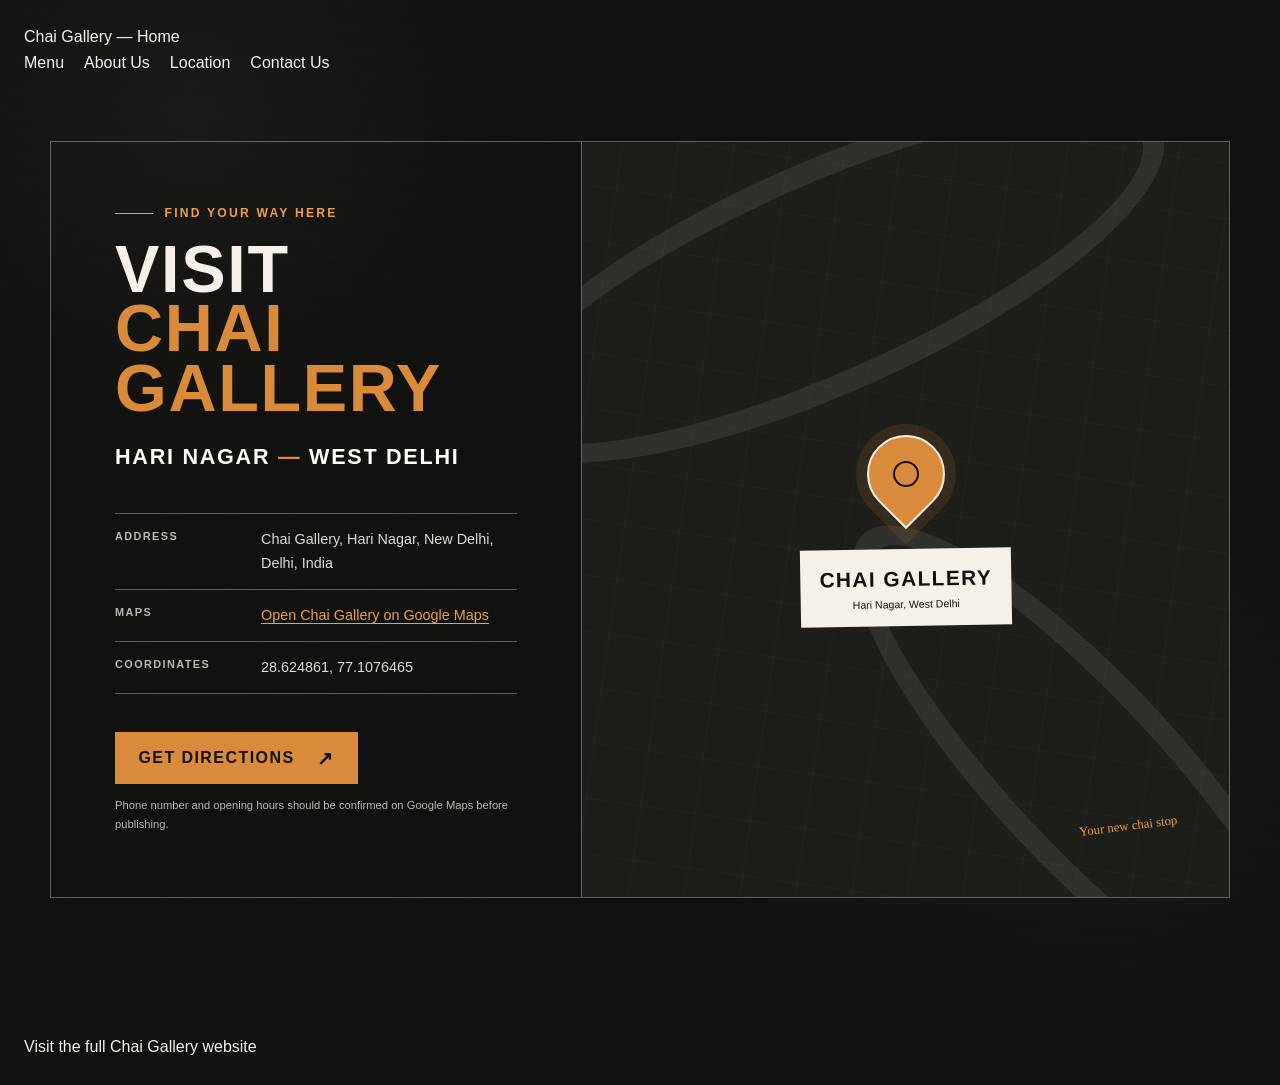
<file: location.html>
<!doctype html>
<html lang="en">
<head>
  <meta charset="utf-8">
  <meta name="viewport" content="width=device-width, initial-scale=1">
  <meta name="theme-color" content="#11110f">
  <meta name="description" content="Chai Gallery is a cozy, pocket-friendly cafe in Hari Nagar, West Delhi serving chai, coffee, quick bites, pizza, burgers and more. Get directions from the official Maps listing.">
  <meta name="keywords" content="Chai Gallery, Chai Gallery Hari Nagar, cafe in Hari Nagar, chai in Hari Nagar, coffee shop Hari Nagar, cafe West Delhi, pizza Hari Nagar, burger Hari Nagar, cold coffee Hari Nagar">
  <link rel="canonical" href="https://www.chaigallery.in/location.html">
  <meta property="og:type" content="website">
  <meta property="og:url" content="https://www.chaigallery.in/location.html">
  <meta property="og:site_name" content="Chai Gallery">
  <meta property="og:title" content="Chai Gallery | Chai, Coffee & Quick Bites in Hari Nagar">
  <meta property="og:description" content="Good chai, quick bites and easy-going cafe vibes in Hari Nagar, West Delhi.">
  <meta property="og:image" content="https://www.chaigallery.in/assets/images/whatsapp-preview.png">
  <meta property="og:image:secure_url" content="https://www.chaigallery.in/assets/images/whatsapp-preview.png">
  <meta property="og:image:type" content="image/png">
  <meta property="og:image:width" content="512">
  <meta property="og:image:height" content="512">
  <meta property="og:image:alt" content="Chai Gallery logo">
  <meta property="og:locale" content="en_IN">
  <meta name="twitter:card" content="summary">
  <meta name="twitter:title" content="Chai Gallery | Chai, Coffee & Quick Bites in Hari Nagar">
  <meta name="twitter:description" content="Good chai, quick bites and easy-going cafe vibes in Hari Nagar, West Delhi.">
  <meta name="twitter:image" content="https://www.chaigallery.in/assets/images/whatsapp-preview.png">
  <title>Location | Chai Gallery, Hari Nagar</title>

  <link rel="icon" href="assets/images/chai-gallery-logo.png" type="image/png">
  <link rel="apple-touch-icon" href="assets/images/whatsapp-preview.png">
  <link rel="preload" href="assets/images/menu-art/hero-chai.png" as="image">
  <link rel="preload" href="assets/images/chai-gallery-logo.png" as="image">
  <link rel="stylesheet" href="css/style.css?v=contact-2">

  <script type="application/ld+json">
  {
    "@context": "https://schema.org",
    "@type": "CafeOrCoffeeShop",
    "name": "Chai Gallery",
    "telephone": "+919311370924",
    "description": "A cozy neighborhood cafe for chai, coffee and quick bites in Hari Nagar, West Delhi.",
    "servesCuisine": ["Tea", "Coffee", "Cafe", "Fast Food"],
    "priceRange": "₹",
    "hasMap": "https://maps.app.goo.gl/oTxASr8ygmc5eHVb9",
    "sameAs": ["https://www.instagram.com/chai_gallery_official/"],
    "geo": {
      "@type": "GeoCoordinates",
      "latitude": 28.624861,
      "longitude": 77.1076465
    },
    "address": {
      "@type": "PostalAddress",
      "addressLocality": "Hari Nagar",
      "addressRegion": "New Delhi, Delhi",
      "addressCountry": "IN"
    }
  }
  </script>
<style>.menu-artwork-frame{max-height:none;overflow:visible}.menu-filter,.menu-zoom-controls{display:none}.section{padding-top:40px}</style></head><body><header style="padding:24px"><a href="/">Chai Gallery — Home</a><nav aria-label="Pages"><a style="margin-right:20px" href="/menu.html">Menu</a><a style="margin-right:20px" href="/about.html">About Us</a><a style="margin-right:20px" href="/location.html">Location</a><a style="margin-right:20px" href="/contact.html">Contact Us</a></nav></header><main><section class="section location" id="location" aria-labelledby="location-title">
      <div class="container location-grid">
        <div class="location-card" >
          <p class="eyebrow"><span></span> Find your way here</p>
          <h2 id="location-title">VISIT<br><em>CHAI<br>GALLERY</em></h2>
          <p class="location-place">Hari Nagar <span>—</span> West Delhi</p>
          <dl class="location-details">
            <div><dt>Address</dt><dd>Chai Gallery, Hari Nagar, New Delhi, Delhi, India</dd></div>
            <div><dt>Maps</dt><dd><a href="https://maps.app.goo.gl/oTxASr8ygmc5eHVb9" target="_blank" rel="noopener">Open Chai Gallery on Google Maps</a></dd></div>
            <div><dt>Coordinates</dt><dd>28.624861, 77.1076465</dd></div>
          </dl>
          <a class="button button-primary" href="https://maps.app.goo.gl/oTxASr8ygmc5eHVb9" target="_blank" rel="noopener">Get directions <span aria-hidden="true">↗</span></a>
          <p class="config-note">Phone number and opening hours should be confirmed on Google Maps before publishing.</p>
        </div>
        <a class="map-placeholder" href="https://maps.app.goo.gl/oTxASr8ygmc5eHVb9" target="_blank" rel="noopener" aria-label="Open Chai Gallery location on Google Maps" >
          <div class="map-grid" aria-hidden="true"></div>
          <div class="map-road road-one" aria-hidden="true"></div>
          <div class="map-road road-two" aria-hidden="true"></div>
          <div class="map-pin" aria-hidden="true"><span></span></div>
          <div class="map-label"><strong>CHAI GALLERY</strong><small>Hari Nagar, West Delhi</small></div>
          <span class="map-note">Your new chai stop</span>
        </a>
      </div>
    </section></main><footer style="padding:24px"><a href="/">Visit the full Chai Gallery website</a></footer></body></html>
</file>
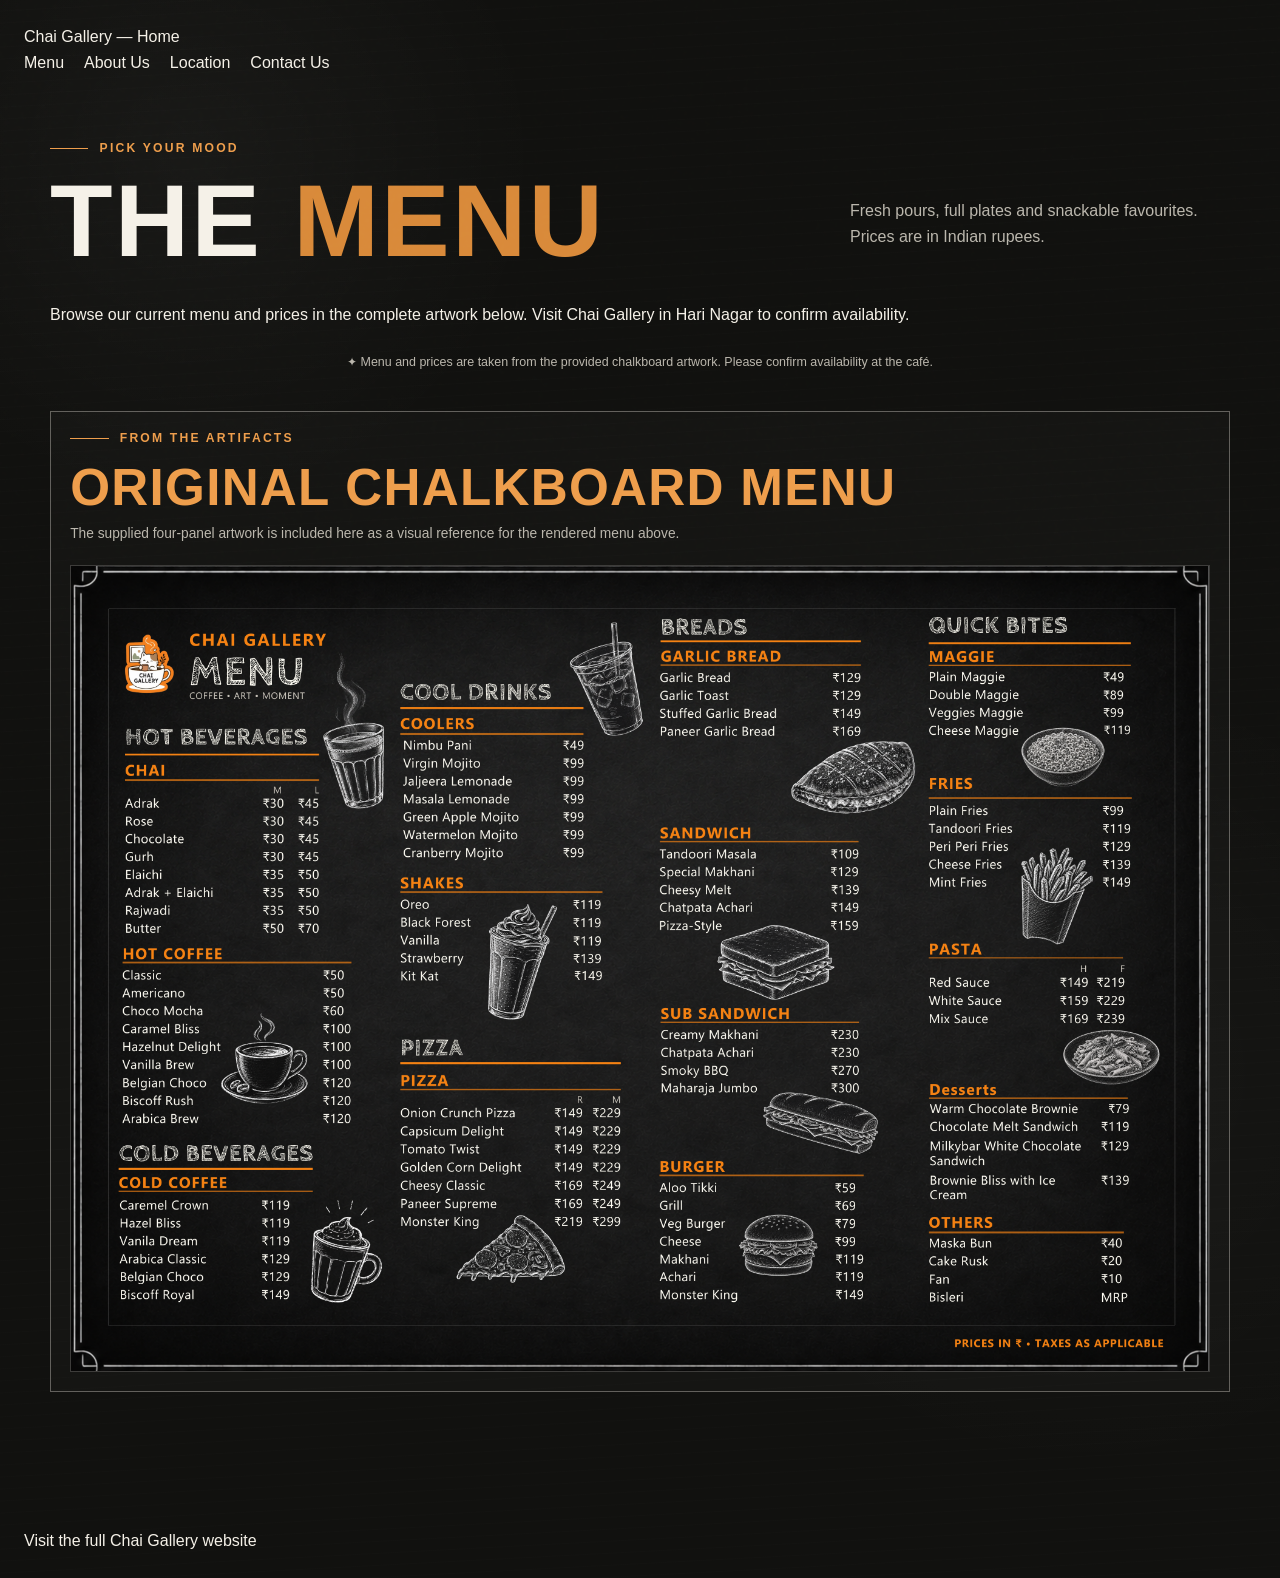
<file: menu.html>
<!doctype html>
<html lang="en">
<head>
  <meta charset="utf-8">
  <meta name="viewport" content="width=device-width, initial-scale=1">
  <meta name="theme-color" content="#11110f">
  <meta name="description" content="Chai Gallery is a cozy, pocket-friendly cafe in Hari Nagar, West Delhi serving chai, coffee, quick bites, pizza, burgers and more. Get directions from the official Maps listing.">
  <meta name="keywords" content="Chai Gallery, Chai Gallery Hari Nagar, cafe in Hari Nagar, chai in Hari Nagar, coffee shop Hari Nagar, cafe West Delhi, pizza Hari Nagar, burger Hari Nagar, cold coffee Hari Nagar">
  <link rel="canonical" href="https://www.chaigallery.in/menu.html">
  <meta property="og:type" content="website">
  <meta property="og:url" content="https://www.chaigallery.in/menu.html">
  <meta property="og:site_name" content="Chai Gallery">
  <meta property="og:title" content="Chai Gallery | Chai, Coffee & Quick Bites in Hari Nagar">
  <meta property="og:description" content="Good chai, quick bites and easy-going cafe vibes in Hari Nagar, West Delhi.">
  <meta property="og:image" content="https://www.chaigallery.in/assets/images/whatsapp-preview.png">
  <meta property="og:image:secure_url" content="https://www.chaigallery.in/assets/images/whatsapp-preview.png">
  <meta property="og:image:type" content="image/png">
  <meta property="og:image:width" content="512">
  <meta property="og:image:height" content="512">
  <meta property="og:image:alt" content="Chai Gallery logo">
  <meta property="og:locale" content="en_IN">
  <meta name="twitter:card" content="summary">
  <meta name="twitter:title" content="Chai Gallery | Chai, Coffee & Quick Bites in Hari Nagar">
  <meta name="twitter:description" content="Good chai, quick bites and easy-going cafe vibes in Hari Nagar, West Delhi.">
  <meta name="twitter:image" content="https://www.chaigallery.in/assets/images/whatsapp-preview.png">
  <title>Menu | Chai Gallery, Hari Nagar</title>

  <link rel="icon" href="assets/images/chai-gallery-logo.png" type="image/png">
  <link rel="apple-touch-icon" href="assets/images/whatsapp-preview.png">
  <link rel="preload" href="assets/images/menu-art/hero-chai.png" as="image">
  <link rel="preload" href="assets/images/chai-gallery-logo.png" as="image">
  <link rel="stylesheet" href="css/style.css?v=contact-2">

  <script type="application/ld+json">
  {
    "@context": "https://schema.org",
    "@type": "CafeOrCoffeeShop",
    "name": "Chai Gallery",
    "telephone": "+919311370924",
    "description": "A cozy neighborhood cafe for chai, coffee and quick bites in Hari Nagar, West Delhi.",
    "servesCuisine": ["Tea", "Coffee", "Cafe", "Fast Food"],
    "priceRange": "₹",
    "hasMap": "https://maps.app.goo.gl/oTxASr8ygmc5eHVb9",
    "sameAs": ["https://www.instagram.com/chai_gallery_official/"],
    "geo": {
      "@type": "GeoCoordinates",
      "latitude": 28.624861,
      "longitude": 77.1076465
    },
    "address": {
      "@type": "PostalAddress",
      "addressLocality": "Hari Nagar",
      "addressRegion": "New Delhi, Delhi",
      "addressCountry": "IN"
    }
  }
  </script>
<style>.menu-artwork-frame{max-height:none;overflow:visible}.menu-filter,.menu-zoom-controls{display:none}.section{padding-top:40px}</style></head><body><header style="padding:24px"><a href="/">Chai Gallery — Home</a><nav aria-label="Pages"><a style="margin-right:20px" href="/menu.html">Menu</a><a style="margin-right:20px" href="/about.html">About Us</a><a style="margin-right:20px" href="/location.html">Location</a><a style="margin-right:20px" href="/contact.html">Contact Us</a></nav></header><main><section class="section menu-section" id="menu" aria-labelledby="menu-title">
      <div class="container">
        <div class="menu-heading" >
          <div>
            <p class="eyebrow"><span></span> Pick your mood</p>
            <h2 id="menu-title">THE <em>MENU</em></h2>
          </div>
          <p>Fresh pours, full plates and snackable favourites. Prices are in Indian rupees.</p>
        </div>

        <div class="menu-filter" role="group" aria-label="Filter menu categories" data-menu-filter>
          <button class="is-active" type="button" data-filter="all" aria-pressed="true">Everything</button>
          <button type="button" data-filter="beverages" aria-pressed="false">Beverages</button>
          <button type="button" data-filter="food" aria-pressed="false">Quick bites</button>
        </div>

        <p>Browse our current menu and prices in the complete artwork below. Visit Chai Gallery in Hari Nagar to confirm availability.</p>
        <p class="menu-footnote">✦ Menu and prices are taken from the provided chalkboard artwork. Please confirm availability at the café.</p>

        <div class="menu-artwork" >
          <div>
            <p class="eyebrow"><span></span> From the artifacts</p>
            <h3>Original chalkboard menu</h3>
            <p>The supplied four-panel artwork is included here as a visual reference for the rendered menu above.</p>
          </div>
          <div class="menu-artwork-viewer" data-menu-zoom>
            <div class="menu-zoom-controls" aria-label="Menu image zoom controls">
              <button type="button" data-zoom-out aria-label="Zoom out menu image" title="Zoom out">−</button>
              <output data-zoom-level aria-live="polite">100%</output>
              <button type="button" data-zoom-in aria-label="Zoom in menu image" title="Zoom in">+</button>
              <button type="button" data-zoom-reset aria-label="Reset menu image zoom" title="Reset zoom">Reset</button>
            </div>
            <div class="menu-artwork-frame" tabindex="0" aria-label="Zoomable original Chai Gallery chalkboard menu image">
              <img src="assets/images/menu-art/full-menu.png" width="3750" height="2652" loading="lazy" alt="Original Chai Gallery chalkboard menu artwork" data-zoom-image>
            </div>
          </div>
        </div>
      </div>
    </section></main><footer style="padding:24px"><a href="/">Visit the full Chai Gallery website</a></footer></body></html>
</file>
<file: css/style.css>
/*
  CHAI GALLERY DESIGN SYSTEM
  Color, type, spacing, border, button, menu-row and illustration tokens live here.
*/
:root {
  --board: #11110f;
  --board-soft: #181815;
  --board-raised: #20201c;
  --chalk: #f5f1e8;
  --chalk-bright: #fffdf6;
  --muted: #bbb7ad;
  --faint: rgba(245, 241, 232, 0.12);
  --line: rgba(245, 241, 232, 0.34);
  --accent: #d98a3a;
  --accent-bright: #ee9e4c;

  --font-display: "Arial Narrow", "Franklin Gothic Condensed", Impact, sans-serif;
  --font-body: "Segoe UI", Inter, Arial, sans-serif;
  --font-hand: "Segoe Print", "Bradley Hand", cursive;

  --space-1: 0.5rem;
  --space-2: 1rem;
  --space-3: 1.5rem;
  --space-4: 2rem;
  --space-5: 3rem;
  --space-6: 4.5rem;
  --space-7: 7rem;

  --border-thin: 1px solid var(--line);
  --container: 1180px;
  --header-height: 78px;
  --transition: 280ms cubic-bezier(0.22, 1, 0.36, 1);
}

*, *::before, *::after { box-sizing: border-box; }

html {
  scroll-behavior: smooth;
  scroll-padding-top: calc(var(--header-height) + 1rem);
}

body {
  margin: 0;
  color: var(--chalk);
  background:
    radial-gradient(circle at 15% 10%, rgba(255,255,255,.035), transparent 22rem),
    radial-gradient(circle at 85% 68%, rgba(255,255,255,.025), transparent 26rem),
    repeating-linear-gradient(177deg, transparent 0 10px, rgba(255,255,255,.008) 11px, transparent 12px),
    var(--board);
  font-family: var(--font-body);
  font-size: 1rem;
  line-height: 1.65;
  overflow-x: hidden;
  text-rendering: optimizeLegibility;
}

body::before {
  content: "";
  position: fixed;
  inset: 0;
  z-index: 9999;
  pointer-events: none;
  opacity: .17;
  background-image: url("data:image/svg+xml,%3Csvg viewBox='0 0 180 180' xmlns='http://www.w3.org/2000/svg'%3E%3Cfilter id='n'%3E%3CfeTurbulence type='fractalNoise' baseFrequency='.9' numOctaves='3' stitchTiles='stitch'/%3E%3C/filter%3E%3Crect width='100%25' height='100%25' filter='url(%23n)' opacity='.18'/%3E%3C/svg%3E");
  mix-blend-mode: soft-light;
}

img, svg { display: block; max-width: 100%; }
a { color: inherit; text-decoration: none; }
button, input, textarea, select { font: inherit; }
button { color: inherit; }
::selection { background: var(--accent); color: var(--board); }

:focus-visible {
  outline: 3px solid var(--accent-bright);
  outline-offset: 4px;
}

.skip-link {
  position: fixed;
  top: .75rem;
  left: .75rem;
  z-index: 10000;
  padding: .75rem 1rem;
  color: var(--board);
  background: var(--chalk);
  transform: translateY(-150%);
  transition: transform var(--transition);
}

.skip-link:focus { transform: translateY(0); }
.container { width: min(var(--container), calc(100% - 3rem)); margin-inline: auto; }
.section { position: relative; padding-block: var(--space-7); }

.eyebrow {
  display: flex;
  align-items: center;
  gap: .7rem;
  margin: 0 0 1.2rem;
  color: var(--accent-bright);
  font-size: .76rem;
  font-weight: 800;
  letter-spacing: .18em;
  line-height: 1.2;
  text-transform: uppercase;
}

.eyebrow > span { width: 2.4rem; height: 1px; background: currentColor; }
.eyebrow.center { justify-content: center; }

h1, h2, h3, p { margin-top: 0; }
h1, h2, h3 {
  font-family: var(--font-display);
  font-weight: 900;
  letter-spacing: .025em;
  line-height: .9;
  text-transform: uppercase;
}

h2 { margin-bottom: 1.25rem; font-size: clamp(3.4rem, 8vw, 7.2rem); }
h2 em { color: var(--accent); font-style: normal; }

.button-row { display: flex; flex-wrap: wrap; gap: .8rem; align-items: center; }
.button-row.center { justify-content: center; }

.button {
  display: inline-flex;
  min-height: 52px;
  align-items: center;
  justify-content: center;
  gap: 1.4rem;
  padding: .85rem 1.4rem;
  border: 1px solid transparent;
  font-family: var(--font-display);
  font-size: 1rem;
  font-weight: 900;
  letter-spacing: .09em;
  line-height: 1;
  text-transform: uppercase;
  transition: color var(--transition), background var(--transition), border-color var(--transition), transform var(--transition);
}

.button span { font-size: 1.2rem; transition: transform var(--transition); }
.button:hover span { transform: translate(2px, 2px); }
.button:hover { transform: translateY(-2px); }
.button-primary { color: var(--board); background: var(--accent); }
.button-primary:hover { background: var(--accent-bright); }
.button-ghost { border-color: var(--line); }
.button-ghost:hover { border-color: var(--chalk); background: rgba(255,255,255,.04); }
.button-dark { color: var(--chalk); background: var(--board); }
.button-dark:hover { background: #282820; }
.button-outline-dark { color: var(--board); border-color: rgba(17,17,15,.45); }
.button-outline-dark:hover { border-color: var(--board); background: rgba(17,17,15,.07); }
.button.is-disabled { cursor: not-allowed; opacity: .76; }

.site-header {
  position: fixed;
  inset: 0 0 auto;
  z-index: 1000;
  height: var(--header-height);
  border-bottom: 1px solid transparent;
  transition: background var(--transition), border-color var(--transition), height var(--transition);
}

.site-header.is-scrolled {
  background: rgba(17,17,15,.93);
  border-color: var(--faint);
  backdrop-filter: blur(12px);
}

.nav-shell { height: 100%; display: flex; align-items: center; justify-content: space-between; }
.brand { display: inline-flex; align-items: center; gap: .7rem; line-height: 1; }
.brand-mark { display: grid; width: 52px; height: 52px; place-items: center; overflow: hidden; border: 1px solid var(--line); background: var(--chalk-bright); transform: rotate(-2deg); }
.brand-mark img { width: 100%; height: 100%; padding: 3px; object-fit: contain; }
.brand strong { display: block; font-family: var(--font-display); font-size: 1.2rem; letter-spacing: .065em; }
.brand small { display: block; margin-top: .34rem; color: var(--accent); font-size: .55rem; font-weight: 800; letter-spacing: .24em; }

.primary-nav { display: flex; align-items: center; gap: clamp(1.2rem, 2.4vw, 2.3rem); }
.primary-nav a { position: relative; padding-block: .4rem; color: var(--muted); font-size: .68rem; font-weight: 800; letter-spacing: .16em; text-transform: uppercase; transition: color var(--transition); }
.primary-nav a::after { content: ""; position: absolute; inset: auto 100% 0 0; height: 2px; background: var(--accent); transition: inset var(--transition); }
.primary-nav a:hover, .primary-nav a.is-active { color: var(--chalk); }
.primary-nav a:hover::after, .primary-nav a.is-active::after { inset-right: 0; }

.nav-toggle { display: none; width: 48px; height: 48px; padding: 12px; border: var(--border-thin); background: transparent; cursor: pointer; }
.nav-toggle span { display: block; width: 100%; height: 1px; margin: 5px 0; background: var(--chalk); transition: transform var(--transition), opacity var(--transition); }

.hero { position: relative; min-height: 100svh; padding-top: var(--header-height); overflow: hidden; }
.hero-grid { min-height: calc(100svh - var(--header-height) - 53px); display: grid; grid-template-columns: 1.05fr .95fr; align-items: center; gap: 2rem; padding-block: 4rem; }
.hero-copy { position: relative; z-index: 2; min-width: 0; }
.hero h1 { max-width: 640px; margin: 0 0 1.2rem; font-size: clamp(5rem, 8.4vw, 8.2rem); letter-spacing: 0; text-shadow: 1px 0 rgba(255,255,255,.4), -1px 1px rgba(255,255,255,.18); }
.hero h1 span { display: block; color: var(--accent); }
.hero-tagline { display: flex; align-items: center; gap: .45rem; margin-bottom: 1.1rem; font-family: var(--font-display); font-size: clamp(1rem, 2vw, 1.35rem); font-weight: 900; letter-spacing: .13em; }
.hero-tagline b { color: var(--accent); }
.hero-intro { max-width: min(100%, 540px); margin-bottom: 2rem; color: var(--muted); font-size: clamp(1rem, 1.8vw, 1.15rem); overflow-wrap: break-word; }
.hero-note { display: flex; flex-wrap: wrap; align-items: center; gap: .7rem; margin-top: 2.2rem; color: #d6d2c9; font-family: var(--font-hand); font-size: .8rem; transform: rotate(-.3deg); }
.hero-note i { width: 4px; height: 4px; border-radius: 50%; background: var(--accent); }

.hero-art { position: relative; width: min(100%, 590px); justify-self: end; aspect-ratio: 1; }
.hero-art::before { content: ""; position: absolute; inset: 11%; border: 1px solid rgba(245,241,232,.17); border-radius: 50%; box-shadow: 0 0 0 22px rgba(255,255,255,.018), 0 0 0 23px rgba(255,255,255,.05); }
.hero-art::after { content: ""; position: absolute; top: 20%; right: 3%; width: 7px; height: 7px; background: var(--accent); box-shadow: -18px -11px 0 -2px var(--accent), 13px -15px 0 -2px var(--accent); transform: rotate(16deg); }
.hero-art img { position: absolute; inset: 3%; width: 94%; height: 94%; object-fit: contain; filter: drop-shadow(0 0 20px rgba(245,241,232,.08)); animation: breathe 5s ease-in-out infinite; }
.hero-scribble { position: absolute; inset: 0; width: 100%; height: 100%; fill: none; stroke: rgba(245,241,232,.47); stroke-width: 1.3; stroke-linecap: round; stroke-dasharray: 4 3; }
.chalk-label { position: absolute; z-index: 2; color: var(--muted); font-family: var(--font-hand); font-size: .72rem; }
.label-one { top: 12%; left: 1%; transform: rotate(-8deg); }
.label-two { right: -1%; bottom: 17%; transform: rotate(6deg); }

@keyframes breathe { 50% { transform: translateY(-4px) rotate(.4deg); } }

.hero-marquee { height: 53px; overflow: hidden; border-block: var(--border-thin); background: var(--board-soft); }
.hero-marquee > div { display: flex; width: max-content; height: 100%; align-items: center; gap: 2.2rem; padding-inline: 1.1rem; animation: marquee 42s linear infinite; will-change: transform; }
.hero-marquee span { font-family: var(--font-display); font-size: 1.05rem; font-weight: 900; letter-spacing: .1em; }
.hero-marquee span, .hero-marquee i { flex: 0 0 auto; }
.hero-marquee i { color: var(--accent); font-style: normal; }
@keyframes marquee { to { transform: translateX(-50%); } }

.about { border-bottom: var(--border-thin); }
.about-grid { display: grid; grid-template-columns: 72px minmax(0, 1.15fr) minmax(280px, .75fr); gap: 2.5rem; align-items: start; }
.section-number { display: grid; width: 52px; height: 52px; place-items: center; color: var(--accent); border: 1px solid rgba(217,138,58,.5); font-family: var(--font-display); font-weight: 900; transform: rotate(-3deg); }
.about h2 { margin-bottom: 0; }
.about-copy { padding-top: 2.25rem; }
.about-copy .lead { color: var(--chalk-bright); font-size: 1.3rem; line-height: 1.5; }
.about-copy p:not(.lead) { color: var(--muted); }
.hand-note { display: inline-block; margin-top: 1.2rem; padding: .35rem .2rem; color: var(--accent-bright); border-bottom: 2px solid var(--accent); font-family: var(--font-hand); font-size: .9rem; transform: rotate(-1.3deg); }

.section-heading { margin-bottom: 3.5rem; }
.section-heading.center { max-width: 800px; margin-inline: auto; text-align: center; }
.section-heading.center h2 { margin-bottom: 1.15rem; }
.section-heading > p:last-child { color: var(--muted); }
.section-heading.split { display: flex; justify-content: space-between; align-items: end; gap: 2rem; }
.section-heading.split h2 { margin-bottom: 0; font-size: clamp(3rem, 6.5vw, 6.5rem); }
.section-heading.split > p { width: min(100%, 360px); margin-bottom: .4rem; }

.favourites { overflow: hidden; background: var(--board-soft); border-bottom: var(--border-thin); }
.favourites-grid { display: grid; grid-template-columns: repeat(12, 1fr); gap: 1rem; }
.favourite-card { position: relative; min-height: 410px; grid-column: span 3; display: flex; flex-direction: column; justify-content: space-between; padding: 1.4rem; overflow: hidden; border: var(--border-thin); background: rgba(255,255,255,.012); transition: transform var(--transition), border-color var(--transition), background var(--transition); }
.favourite-card:nth-child(2), .favourite-card:nth-child(4) { transform: translateY(2rem); }
.favourite-card:hover { border-color: rgba(217,138,58,.7); background: rgba(217,138,58,.035); transform: translateY(-3px); }
.favourite-card:nth-child(2):hover, .favourite-card:nth-child(4):hover { transform: translateY(calc(2rem - 3px)); }
.favourite-card::before, .favourite-card::after { content: ""; position: absolute; width: 24px; height: 24px; border-color: var(--accent); opacity: .7; }
.favourite-card::before { top: 7px; left: 7px; border-top: 1px solid; border-left: 1px solid; }
.favourite-card::after { right: 7px; bottom: 7px; border-right: 1px solid; border-bottom: 1px solid; }
.favourite-card img { width: 100%; height: 250px; object-fit: contain; transition: transform var(--transition), filter var(--transition); }
.favourite-card:hover img { transform: translateY(-4px) scale(1.025); filter: drop-shadow(0 0 9px rgba(217,138,58,.24)); }
.favourite-card-number { color: var(--accent); font-size: .7rem; font-weight: 800; letter-spacing: .15em; }
.favourite-card h3 { margin: 0 0 .45rem; font-size: 2rem; }
.favourite-card p { margin-bottom: 0; color: var(--muted); font-size: .82rem; line-height: 1.45; }

.menu-section { padding-top: calc(var(--space-7) + 1rem); }
.menu-heading { display: flex; align-items: end; justify-content: space-between; gap: 2rem; margin-bottom: 2.2rem; }
.menu-heading h2 { margin-bottom: 0; }
.menu-heading > p { width: min(100%, 380px); margin-bottom: 1rem; color: var(--muted); }
.menu-filter { display: flex; flex-wrap: wrap; gap: .6rem; margin-bottom: 2.5rem; padding-bottom: 1.3rem; border-bottom: var(--border-thin); }
.menu-filter button { min-height: 44px; padding: .65rem 1.05rem; color: var(--muted); border: 1px solid var(--line); background: transparent; font-size: .7rem; font-weight: 800; letter-spacing: .12em; text-transform: uppercase; cursor: pointer; transition: color var(--transition), background var(--transition), border-color var(--transition); }
.menu-filter button:hover, .menu-filter button.is-active { color: var(--board); border-color: var(--accent); background: var(--accent); }

.menu-board { display: grid; grid-template-columns: repeat(2, minmax(0, 1fr)); gap: 1.2rem; align-items: start; }
.menu-card { position: relative; display: grid; grid-template-columns: minmax(130px, .34fr) minmax(0, .66fr); min-height: 300px; border: var(--border-thin); background: var(--board-soft); overflow: hidden; transition: opacity 180ms ease, transform 180ms ease, border-color var(--transition); }
.menu-card:nth-child(4n + 2), .menu-card:nth-child(4n + 3) { grid-template-columns: minmax(0, .66fr) minmax(130px, .34fr); }
.menu-card:nth-child(4n + 2) .menu-illustration, .menu-card:nth-child(4n + 3) .menu-illustration { order: 2; border-right: 0; border-left: var(--border-thin); }
.menu-card:hover { border-color: rgba(245,241,232,.58); }
.menu-card.is-hidden { display: none; }
.menu-card.is-entering { opacity: 0; transform: translateY(8px); }
.menu-illustration { position: relative; display: grid; place-items: center; min-height: 100%; padding: 1rem; border-right: var(--border-thin); background: rgba(255,255,255,.018); overflow: hidden; }
.menu-illustration::before { content: attr(data-index); position: absolute; top: .8rem; left: .9rem; color: var(--accent); font-family: var(--font-display); font-size: .72rem; letter-spacing: .12em; }
.menu-illustration::after { content: ""; position: absolute; right: -20px; bottom: -24px; width: 72px; height: 72px; border: 1px solid rgba(217,138,58,.3); border-radius: 50%; }
.menu-illustration img { width: 100%; max-height: 180px; object-fit: contain; opacity: .96; transition: transform var(--transition); }
.menu-card:hover .menu-illustration img { transform: translateY(-3px) rotate(.7deg); }
.menu-content { min-width: 0; padding: 1.3rem 1.4rem 1.5rem; }
.menu-content header { display: flex; align-items: start; justify-content: space-between; gap: 1rem; margin-bottom: 1.15rem; padding-bottom: .75rem; border-bottom: 1px solid rgba(217,138,58,.52); }
.menu-content h3 { margin: 0; color: var(--accent-bright); font-size: clamp(1.55rem, 2.6vw, 2.2rem); }
.menu-type { flex: none; padding-top: .2rem; color: var(--muted); font-size: .57rem; font-weight: 800; letter-spacing: .13em; text-transform: uppercase; }
.menu-sizes { display: grid; grid-template-columns: minmax(0, 1fr) repeat(2, 42px); gap: .5rem; margin: -.4rem 0 .32rem; color: var(--muted); font-size: .64rem; font-weight: 800; text-align: right; }
.menu-row { display: grid; grid-template-columns: minmax(0, auto) 1fr auto; gap: .45rem; align-items: baseline; min-height: 31px; font-size: .9rem; line-height: 1.35; }
.menu-row.has-sizes { grid-template-columns: minmax(0, auto) 1fr 42px 42px; }
.menu-item-name { overflow: hidden; color: var(--chalk); text-overflow: ellipsis; white-space: nowrap; }
.menu-dots { min-width: 12px; border-bottom: 1px dotted rgba(245,241,232,.34); transform: translateY(-.2rem); }
.menu-price { color: var(--chalk-bright); font-family: var(--font-display); font-weight: 700; letter-spacing: .03em; text-align: right; white-space: nowrap; }
.menu-price.placeholder { color: var(--muted); }
.menu-footnote { margin: 1.5rem 0 0; color: var(--muted); font-size: .78rem; text-align: center; }
.menu-footnote code { color: var(--accent-bright); }

.menu-artwork {
  display: grid;
  grid-template-columns: 1fr;
  gap: 1.2rem;
  align-items: start;
  margin-top: 2.4rem;
  padding: 1.2rem;
  border: var(--border-thin);
  background: rgba(255,255,255,.014);
}

.menu-artwork h3 {
  margin-bottom: .75rem;
  color: var(--accent-bright);
  font-size: clamp(2rem, 4vw, 3.6rem);
}

.menu-artwork p:not(.eyebrow) {
  max-width: 620px;
  margin-bottom: 0;
  color: var(--muted);
  font-size: .86rem;
}

.menu-artwork-viewer {
  display: grid;
  gap: .75rem;
}

.menu-zoom-controls {
  display: flex;
  flex-wrap: wrap;
  gap: .5rem;
  align-items: center;
  justify-content: flex-end;
}

.menu-zoom-controls button,
.menu-zoom-controls output {
  min-height: 42px;
  padding: .65rem .85rem;
  color: var(--chalk);
  border: 1px solid var(--line);
  background: rgba(255,255,255,.018);
  font-size: .72rem;
  font-weight: 900;
  letter-spacing: .1em;
  line-height: 1;
  text-transform: uppercase;
}

.menu-zoom-controls button {
  min-width: 44px;
  cursor: pointer;
  transition: color var(--transition), background var(--transition), border-color var(--transition);
}

.menu-zoom-controls button:hover,
.menu-zoom-controls button:focus-visible {
  color: var(--board);
  border-color: var(--accent);
  background: var(--accent);
}

.menu-zoom-controls button:disabled {
  color: rgba(245,241,232,.42);
  border-color: rgba(245,241,232,.14);
  background: rgba(255,255,255,.01);
  cursor: not-allowed;
}

.menu-zoom-controls output {
  min-width: 72px;
  color: var(--accent-bright);
  text-align: center;
}

.menu-artwork-frame {
  display: block;
  max-height: min(76vh, 900px);
  overflow: auto;
  border: 1px solid rgba(245,241,232,.22);
  background: #090909;
  cursor: grab;
  scrollbar-color: var(--accent) var(--board-soft);
  scrollbar-width: thin;
  overscroll-behavior: auto;
}

.menu-artwork-frame:active { cursor: grabbing; }

.menu-artwork-frame img {
  display: block;
  width: var(--menu-zoom-width, 100%);
  min-width: 100%;
  max-width: none;
  height: auto;
  object-fit: contain;
  transform-origin: top left;
  transition: none;
  user-select: none;
  -webkit-user-drag: none;
}

.why { background: var(--board-soft); border-block: var(--border-thin); }
.benefit-grid { display: grid; grid-template-columns: repeat(4, 1fr); border-block: var(--border-thin); }
.benefit { position: relative; min-height: 270px; padding: 2rem 1.5rem; }
.benefit + .benefit { border-left: var(--border-thin); }
.benefit-icon { display: grid; width: 50px; height: 50px; place-items: center; margin-bottom: 2.8rem; color: var(--accent); border: 1px solid rgba(217,138,58,.55); border-radius: 50%; font-family: var(--font-hand); font-size: 1.35rem; transform: rotate(-5deg); }
.benefit-number { position: absolute; top: 1.3rem; right: 1.3rem; color: rgba(245,241,232,.26); font-family: var(--font-display); font-size: .7rem; }
.benefit h3 { margin-bottom: .8rem; font-size: 1.4rem; }
.benefit p { margin-bottom: 0; color: var(--muted); font-size: .85rem; line-height: 1.55; }

.location-grid { display: grid; grid-template-columns: minmax(0, .9fr) minmax(0, 1.1fr); border: var(--border-thin); }
.location-card { padding: clamp(2rem, 5vw, 4.5rem); }
.location-card h2 { max-width: 100%; font-size: clamp(3.4rem, 5.2vw, 5.4rem); }
.location-place { color: var(--chalk-bright); font-family: var(--font-display); font-size: 1.35rem; font-weight: 900; letter-spacing: .08em; text-transform: uppercase; }
.location-place span { color: var(--accent); }
.location-details { margin: 2.4rem 0; border-top: var(--border-thin); }
.location-details > div { display: grid; grid-template-columns: 130px 1fr; gap: 1rem; padding-block: .85rem; border-bottom: var(--border-thin); }
.location-details dt { color: var(--muted); font-size: .68rem; font-weight: 800; letter-spacing: .13em; text-transform: uppercase; }
.location-details dd { margin: 0; color: #dedad1; font-size: .9rem; }
.location-details a { color: var(--accent-bright); text-decoration: underline; text-decoration-thickness: 1px; text-underline-offset: .18em; }
.config-note { margin: .75rem 0 0; color: var(--muted); font-size: .7rem; }

.map-placeholder { position: relative; display: block; min-height: 650px; border-left: var(--border-thin); background: #1d1d19; overflow: hidden; cursor: pointer; }
.map-grid { position: absolute; inset: 0; opacity: .45; background-image: linear-gradient(rgba(245,241,232,.06) 1px, transparent 1px), linear-gradient(90deg, rgba(245,241,232,.06) 1px, transparent 1px); background-size: 46px 46px; transform: rotate(8deg) scale(1.2); }
.map-road { position: absolute; border: 22px solid rgba(245,241,232,.09); border-radius: 50%; }
.road-one { width: 740px; height: 230px; top: 3%; left: -20%; transform: rotate(-24deg); }
.road-two { width: 650px; height: 190px; right: -28%; bottom: 4%; transform: rotate(47deg); }
.map-pin { position: absolute; top: 44%; left: 50%; width: 78px; height: 78px; border: 2px solid var(--chalk); border-radius: 50% 50% 50% 0; background: var(--accent); box-shadow: 0 0 0 11px rgba(217,138,58,.13); transform: translate(-50%, -50%) rotate(-45deg); }
.map-pin span { position: absolute; inset: 24px; border: 2px solid var(--board); border-radius: 50%; }
.map-label { position: absolute; top: calc(44% + 75px); left: 50%; display: flex; flex-direction: column; width: max-content; align-items: center; padding: .8rem 1.2rem; color: var(--board); background: var(--chalk); transform: translateX(-50%) rotate(-1deg); }
.map-label strong { font-family: var(--font-display); font-size: 1.3rem; letter-spacing: .07em; }
.map-label small { font-size: .66rem; }
.map-note { position: absolute; right: 8%; bottom: 8%; color: var(--accent-bright); font-family: var(--font-hand); font-size: .8rem; transform: rotate(-7deg); }
.map-placeholder:hover .map-pin, .map-placeholder:focus-visible .map-pin { box-shadow: 0 0 0 14px rgba(217,138,58,.2), 0 0 32px rgba(217,138,58,.36); }
.map-placeholder:hover .map-label, .map-placeholder:focus-visible .map-label { background: var(--accent-bright); }

.cta-section { color: var(--board); background: var(--accent); }
.cta-inner { position: relative; padding-block: clamp(5.5rem, 12vw, 9rem); text-align: center; }
.contact-highlight a { display: inline-flex; flex-direction: column; align-items: center; gap: .65rem; max-width: 100%; padding: 1.35rem clamp(1.5rem, 5vw, 3rem); color: var(--chalk-bright); background: var(--board); border: 1px solid rgba(255,255,255,.35); border-radius: 12px; box-shadow: 0 8px 24px rgba(17,17,15,.18); text-decoration: none; transition: transform .2s, box-shadow .2s; }
.contact-highlight span { font-weight: 800; text-transform: uppercase; letter-spacing: .12em; }
.contact-highlight strong { font-size: clamp(1.7rem, 6vw, 2.6rem); line-height: 1.2; letter-spacing: .04em; font-variant-numeric: tabular-nums; white-space: nowrap; }
.contact-highlight small { font-size: .85rem; }
.contact-highlight a:hover, .contact-highlight a:focus-visible { transform: translateY(-3px); box-shadow: 0 12px 28px rgba(17,17,15,.25); outline: 2px solid var(--chalk-bright); outline-offset: 4px; }
.cta-inner .eyebrow { color: var(--board); }
.cta-inner h2 { max-width: 950px; margin: 0 auto 1.5rem; font-size: clamp(4rem, 10vw, 9rem); }
.cta-inner h2 em { color: var(--chalk-bright); }
.cta-inner > p:not(.eyebrow) { margin-bottom: 2rem; font-size: 1.05rem; }
.cta-star { position: absolute; top: 14%; right: 7%; color: rgba(17,17,15,.28); font-size: 4rem; }

.site-footer { padding: 4.2rem 0 1.3rem; background: #0c0c0b; }
.footer-grid { display: grid; grid-template-columns: 1.4fr .55fr .75fr; gap: 4rem; padding-bottom: 3.5rem; }
.footer-brand p { margin: 1.3rem 0 0; color: var(--muted); font-size: .84rem; }
.footer-nav, .footer-links { display: flex; flex-direction: column; gap: .7rem; }
.footer-nav a, .footer-links a { display: inline-flex; width: fit-content; min-height: 44px; align-items: center; color: var(--muted); font-size: .8rem; transition: color var(--transition); }
.footer-nav a:hover, .footer-links a:hover { color: var(--accent-bright); }
.footer-links > span { margin-bottom: .3rem; color: var(--chalk); font-size: .68rem; font-weight: 800; letter-spacing: .12em; text-transform: uppercase; }
.footer-links small { display: inline; margin-left: .25rem; color: #706e67; }
.footer-bottom { display: flex; justify-content: space-between; padding-top: 1.2rem; color: #77756e; border-top: var(--border-thin); font-size: .68rem; letter-spacing: .06em; }
.noscript { position: fixed; z-index: 2000; inset: auto 0 0; margin: 0; padding: .75rem; color: var(--board); background: var(--accent); text-align: center; }

[data-reveal] { opacity: 0; transform: translateY(22px); transition: opacity 560ms ease, transform 560ms ease; }
[data-reveal].is-visible { opacity: 1; transform: translateY(0); }

@media (max-width: 1050px) {
  .favourite-card { grid-column: span 6; }
  .favourite-card:nth-child(2), .favourite-card:nth-child(4) { transform: none; }
  .favourite-card:nth-child(2):hover, .favourite-card:nth-child(4):hover { transform: translateY(-3px); }
  .benefit-grid { grid-template-columns: repeat(2, 1fr); }
  .benefit:nth-child(3) { border-left: 0; border-top: var(--border-thin); }
  .benefit:nth-child(4) { border-top: var(--border-thin); }
  .menu-card { grid-template-columns: minmax(105px, .28fr) minmax(0, .72fr); }
  .menu-card:nth-child(4n + 2), .menu-card:nth-child(4n + 3) { grid-template-columns: minmax(0, .72fr) minmax(105px, .28fr); }
}

@media (max-width: 860px) {
  :root { --header-height: 70px; }
  .container { width: min(100% - 2rem, var(--container)); }
  .section { padding-block: 5.5rem; }
  .nav-toggle { display: block; }
  .nav-toggle[aria-expanded="true"] span:nth-child(1) { transform: translateY(6px) rotate(45deg); }
  .nav-toggle[aria-expanded="true"] span:nth-child(2) { opacity: 0; }
  .nav-toggle[aria-expanded="true"] span:nth-child(3) { transform: translateY(-6px) rotate(-45deg); }
  .primary-nav { position: fixed; inset: var(--header-height) 0 auto; display: grid; padding: 1.2rem 1rem 1.6rem; border-bottom: var(--border-thin); background: rgba(17,17,15,.98); transform: translateY(-130%); visibility: hidden; transition: transform var(--transition), visibility var(--transition); }
  .primary-nav.is-open { transform: translateY(0); visibility: visible; }
  .primary-nav a { min-height: 45px; display: flex; align-items: center; padding-inline: 1rem; border-bottom: 1px solid var(--faint); }
  .hero-grid { min-height: auto; grid-template-columns: 1fr; padding-top: 5rem; padding-bottom: 2rem; }
  .hero-copy { max-width: 680px; }
  .hero h1 { max-width: 100%; font-size: clamp(5rem, 18vw, 8rem); }
  .hero-art { width: min(100%, 540px); margin-top: -2rem; justify-self: center; }
  .about-grid { grid-template-columns: 60px 1fr; }
  .about-copy { grid-column: 2; padding-top: 0; }
  .menu-heading, .section-heading.split { align-items: start; flex-direction: column; }
  .menu-heading > p, .section-heading.split > p { width: min(100%, 560px); }
  .menu-board { grid-template-columns: 1fr; }
  .menu-artwork { grid-template-columns: 1fr; }
  .menu-card:nth-child(4n + 2), .menu-card:nth-child(4n + 3) { grid-template-columns: minmax(130px, .34fr) minmax(0, .66fr); }
  .menu-card:nth-child(4n + 2) .menu-illustration, .menu-card:nth-child(4n + 3) .menu-illustration { order: 0; border-right: var(--border-thin); border-left: 0; }
  .location-grid { grid-template-columns: 1fr; }
  .map-placeholder { min-height: 480px; border-top: var(--border-thin); border-left: 0; }
  .footer-grid { grid-template-columns: 1.5fr .7fr; }
  .footer-links { grid-column: 1 / -1; }
}

@media (max-width: 560px) {
  .container { width: min(100% - 1.25rem, var(--container)); }
  .section { padding-block: 4.5rem; }
  .brand-mark { width: 44px; height: 44px; }
  .brand strong { font-size: 1.05rem; }
  .hero-grid { gap: .5rem; padding-top: 3.5rem; }
  .hero h1 { font-size: clamp(3.2rem, 14vw, 4.3rem); letter-spacing: 0; }
  .hero-tagline { flex-wrap: wrap; gap: .2rem .4rem; font-size: .92rem; }
  .hero-intro { width: min(100%, 330px); margin-bottom: 1.5rem; font-size: .95rem; }
  .button { width: 100%; justify-content: space-between; }
  .hero-note { gap: .5rem; margin-top: 1.6rem; }
  .hero-art { margin-top: -1rem; }
  .hero-marquee > div { gap: 1.3rem; }
  .about-grid { grid-template-columns: 1fr; gap: 1rem; }
  .section-number { margin-bottom: 1.4rem; }
  .about-copy { grid-column: auto; }
  .section-heading { margin-bottom: 2.2rem; }
  .favourites-grid { display: flex; gap: .8rem; margin-inline: -.625rem; padding-inline: .625rem; overflow-x: auto; scroll-snap-type: x mandatory; scrollbar-width: none; }
  .favourites-grid::-webkit-scrollbar { display: none; }
  .favourite-card { min-width: 82vw; min-height: 380px; scroll-snap-align: center; }
  .favourite-card img { height: 230px; }
  .menu-heading { margin-bottom: 1.5rem; }
  .menu-filter { position: sticky; top: var(--header-height); z-index: 5; flex-wrap: nowrap; margin-inline: -.625rem; padding: .8rem .625rem; overflow-x: auto; background: rgba(17,17,15,.95); backdrop-filter: blur(8px); }
  .menu-filter button { flex: none; }
  .menu-card, .menu-card:nth-child(4n + 2), .menu-card:nth-child(4n + 3) { grid-template-columns: 100px minmax(0, 1fr); min-height: 265px; }
  .menu-card:nth-child(4n + 2) .menu-illustration, .menu-card:nth-child(4n + 3) .menu-illustration { order: 0; border-right: var(--border-thin); border-left: 0; }
  .menu-content { padding: 1.05rem .9rem 1.2rem; }
  .menu-content header { gap: .4rem; }
  .menu-content h3 { font-size: 1.55rem; }
  .menu-type { display: none; }
  .menu-row { min-height: 35px; font-size: .8rem; }
  .menu-item-name { white-space: normal; }
  .menu-illustration { padding: .55rem; }
  .menu-illustration img { width: 96px; }
  .menu-sizes { grid-template-columns: minmax(0, 1fr) repeat(2, 38px); }
  .menu-row.has-sizes { grid-template-columns: minmax(0, auto) 1fr 38px 38px; }
  .menu-footnote { line-height: 1.5; }
  .menu-artwork { margin-top: 1.6rem; padding: .75rem; }
  .menu-artwork h3 { font-size: 2rem; }
  .menu-zoom-controls { justify-content: flex-start; }
  .menu-artwork-frame { max-height: 70vh; }
  .benefit-grid { grid-template-columns: 1fr; }
  .benefit { min-height: auto; }
  .benefit + .benefit { border-left: 0; border-top: var(--border-thin); }
  .benefit-icon { margin-bottom: 1.6rem; }
  .location-card { padding: 2.2rem 1.2rem; }
  .location-card h2 { font-size: clamp(3.1rem, 14vw, 4.5rem); }
  .location-details > div { grid-template-columns: 105px 1fr; }
  .map-placeholder { min-height: 390px; }
  .map-label { white-space: nowrap; }
  .cta-inner h2 { font-size: clamp(2.8rem, 12.5vw, 5rem); }
  .cta-star { display: none; }
  .footer-grid { grid-template-columns: 1fr; gap: 2.5rem; }
  .footer-links { grid-column: auto; }
  .footer-bottom { flex-direction: column; gap: .35rem; }
}

@media (prefers-reduced-motion: reduce) {
  html { scroll-behavior: auto; }
  *, *::before, *::after { scroll-behavior: auto !important; animation-duration: .01ms !important; animation-iteration-count: 1 !important; transition-duration: .01ms !important; }
  [data-reveal] { opacity: 1; transform: none; }
}

@media print {
  .site-header, .hero-marquee, .menu-filter, .cta-section { display: none; }
  body { color: #111; background: #fff; }
  .menu-card { break-inside: avoid; border-color: #444; background: #fff; }
}
</file>
